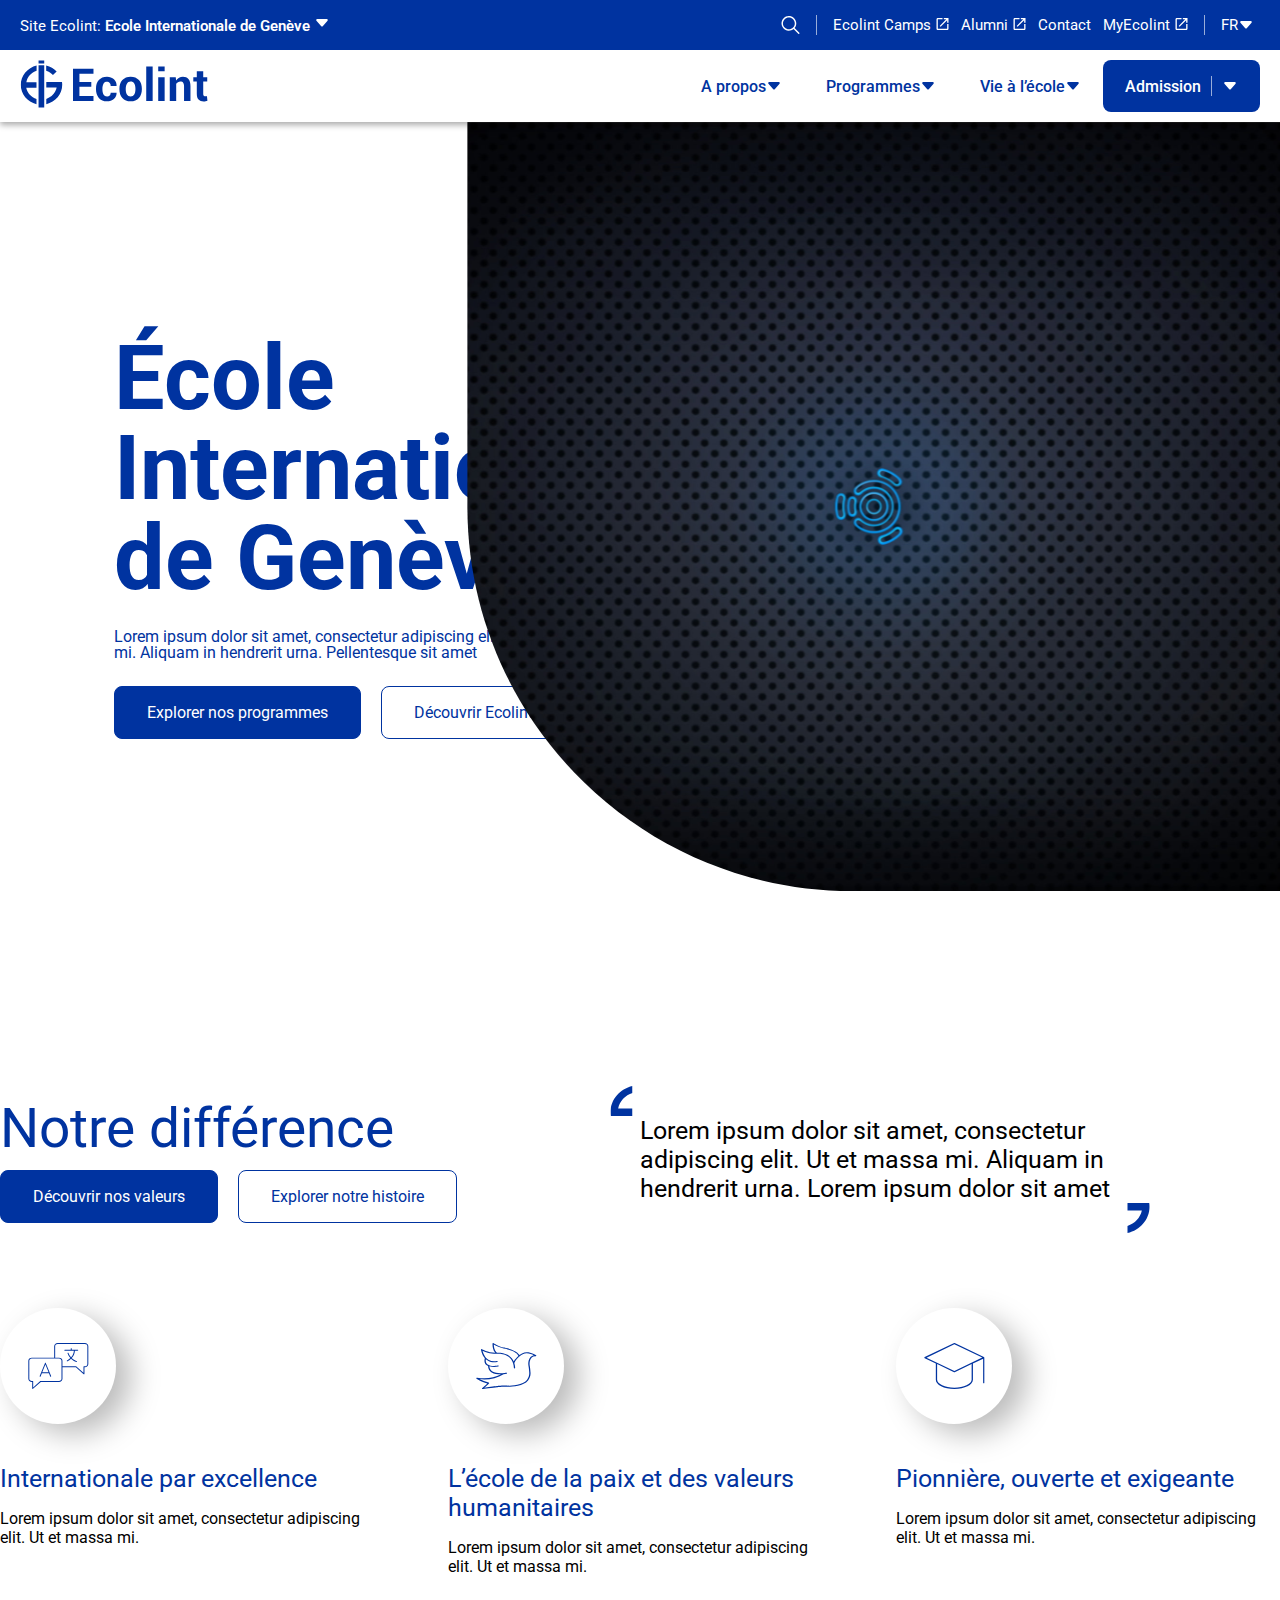
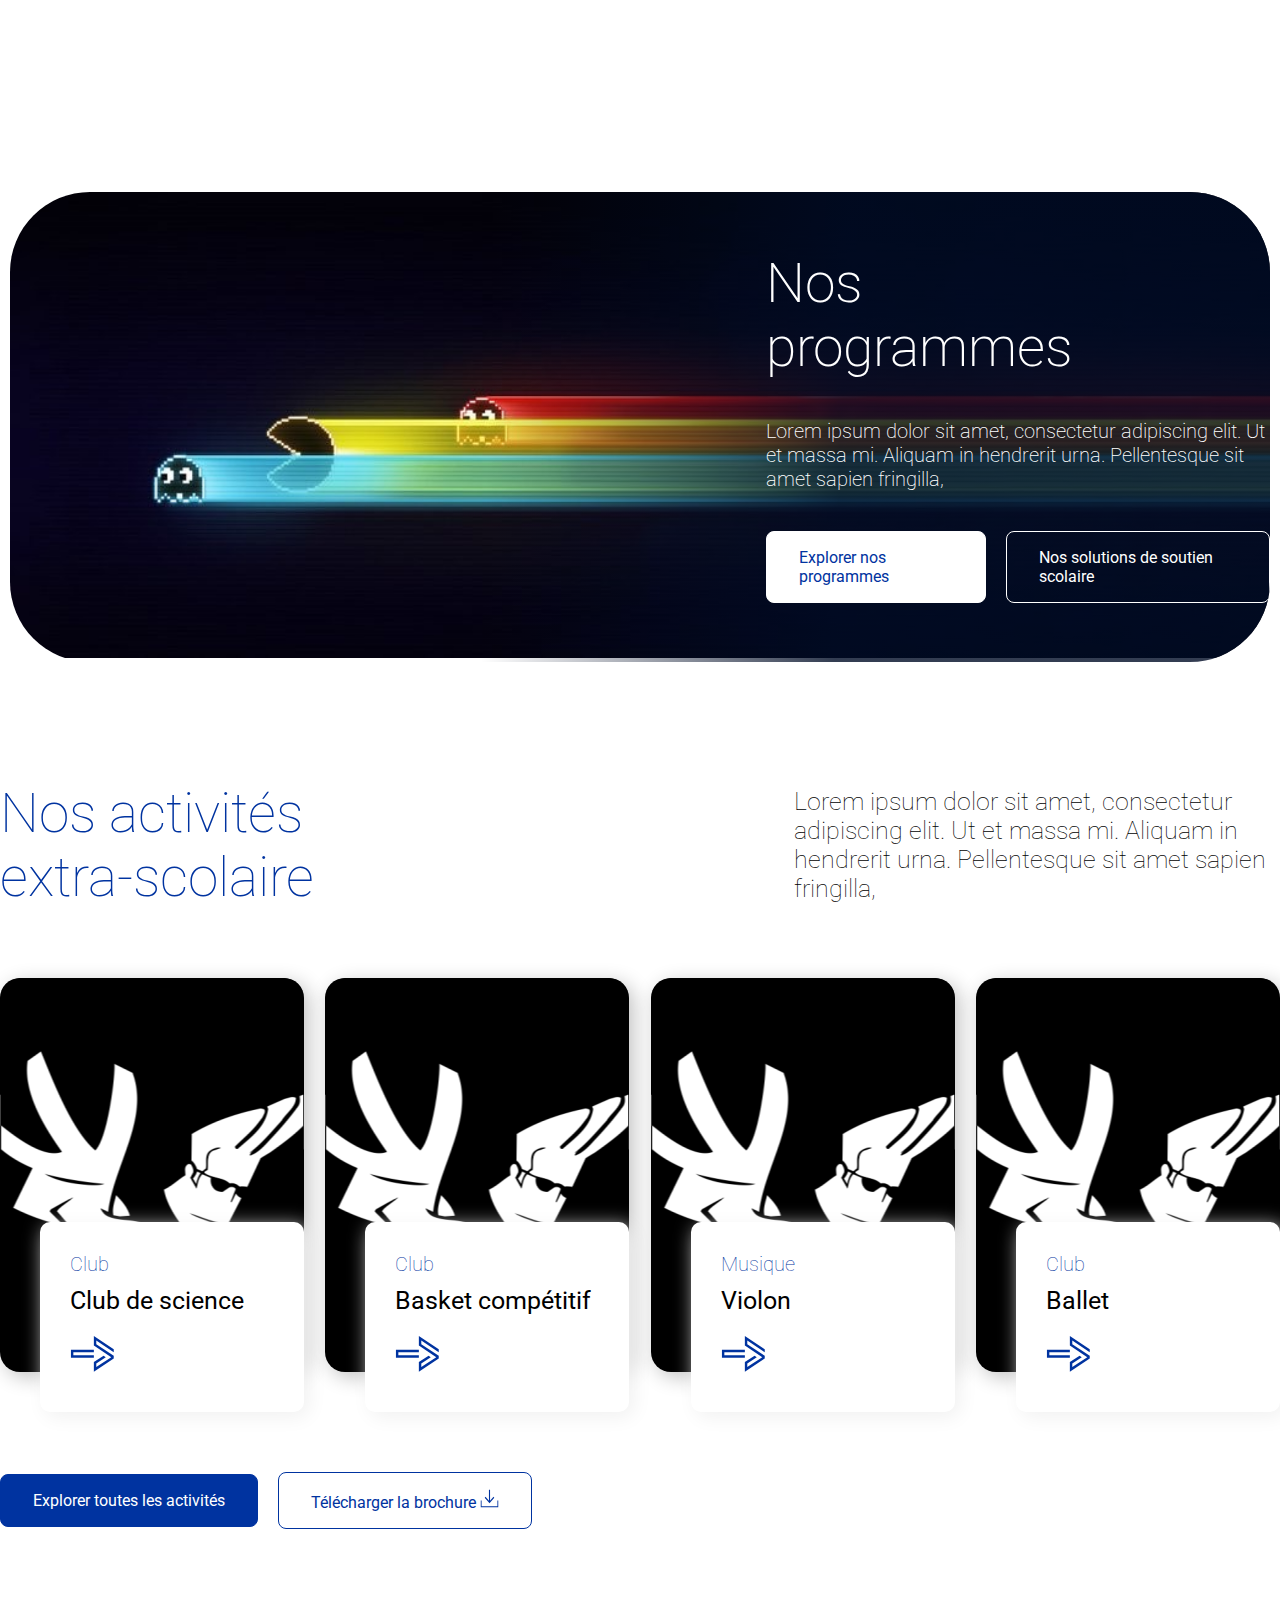
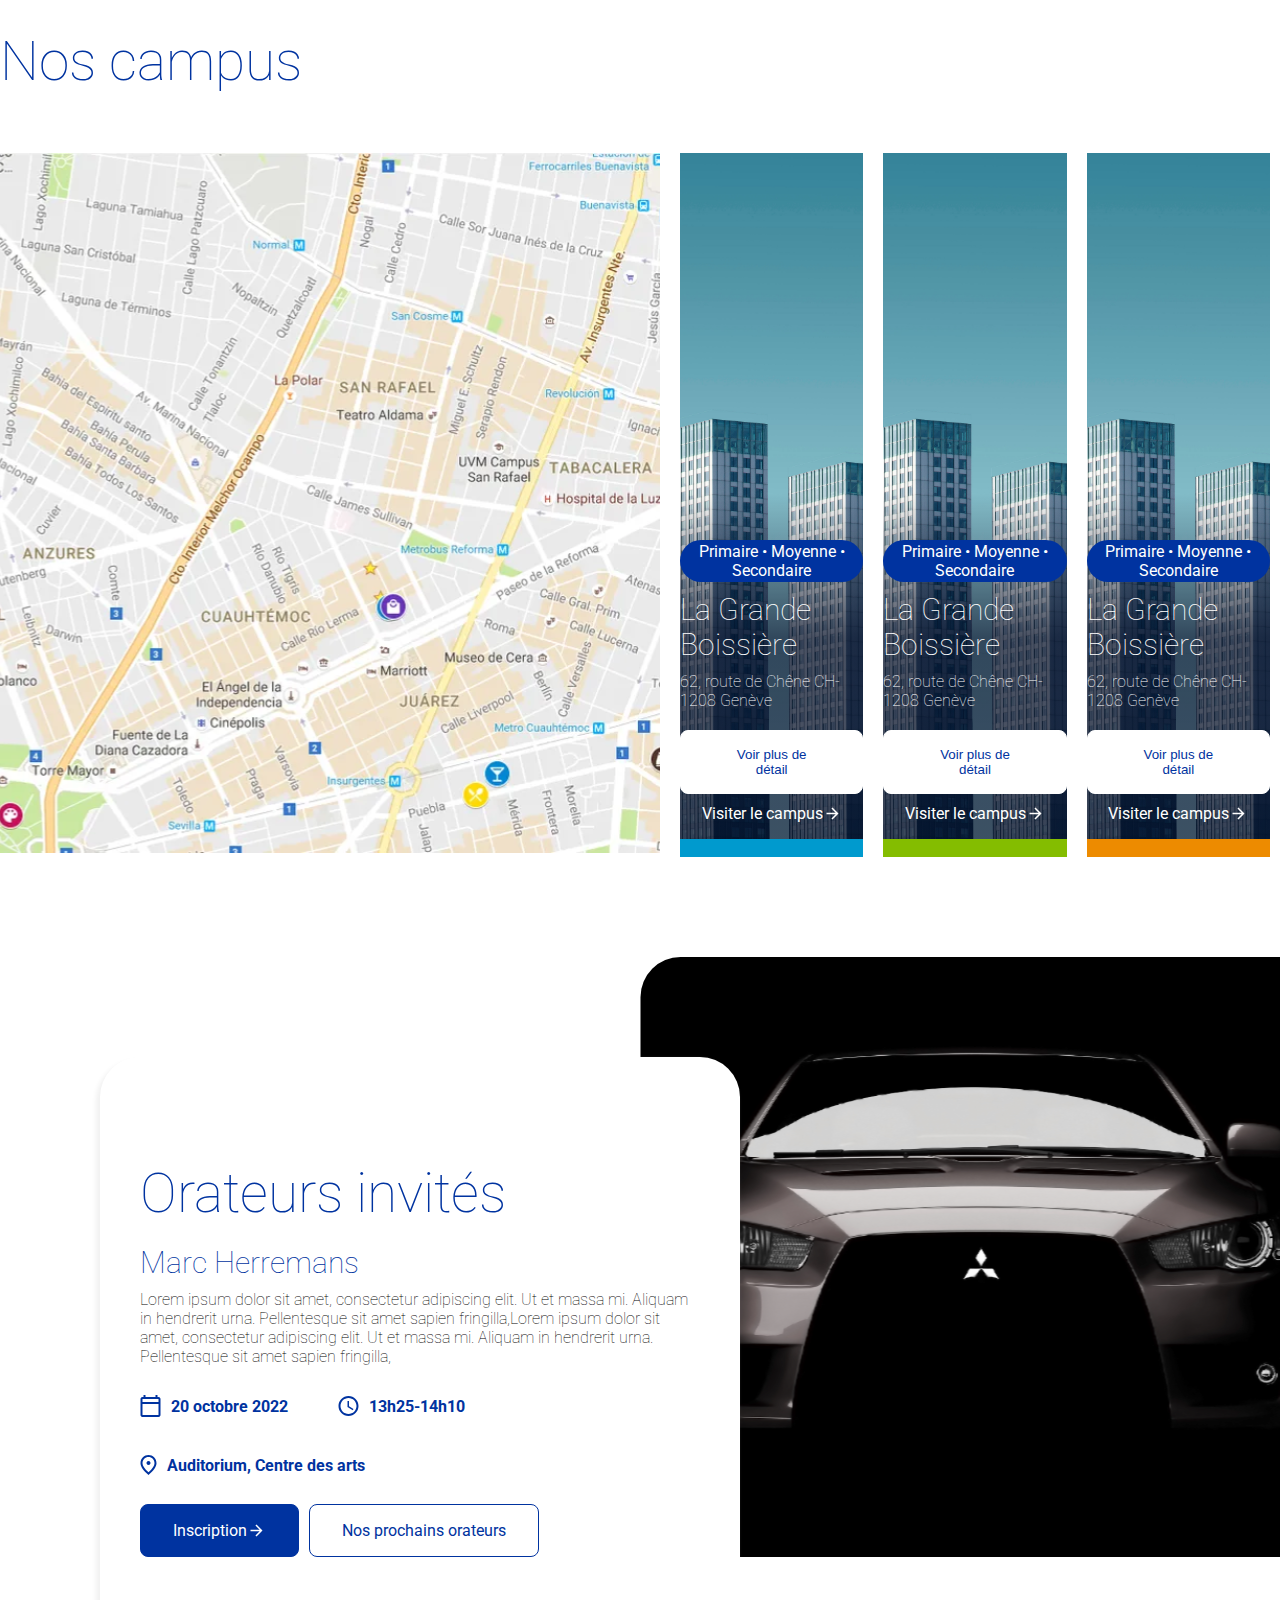
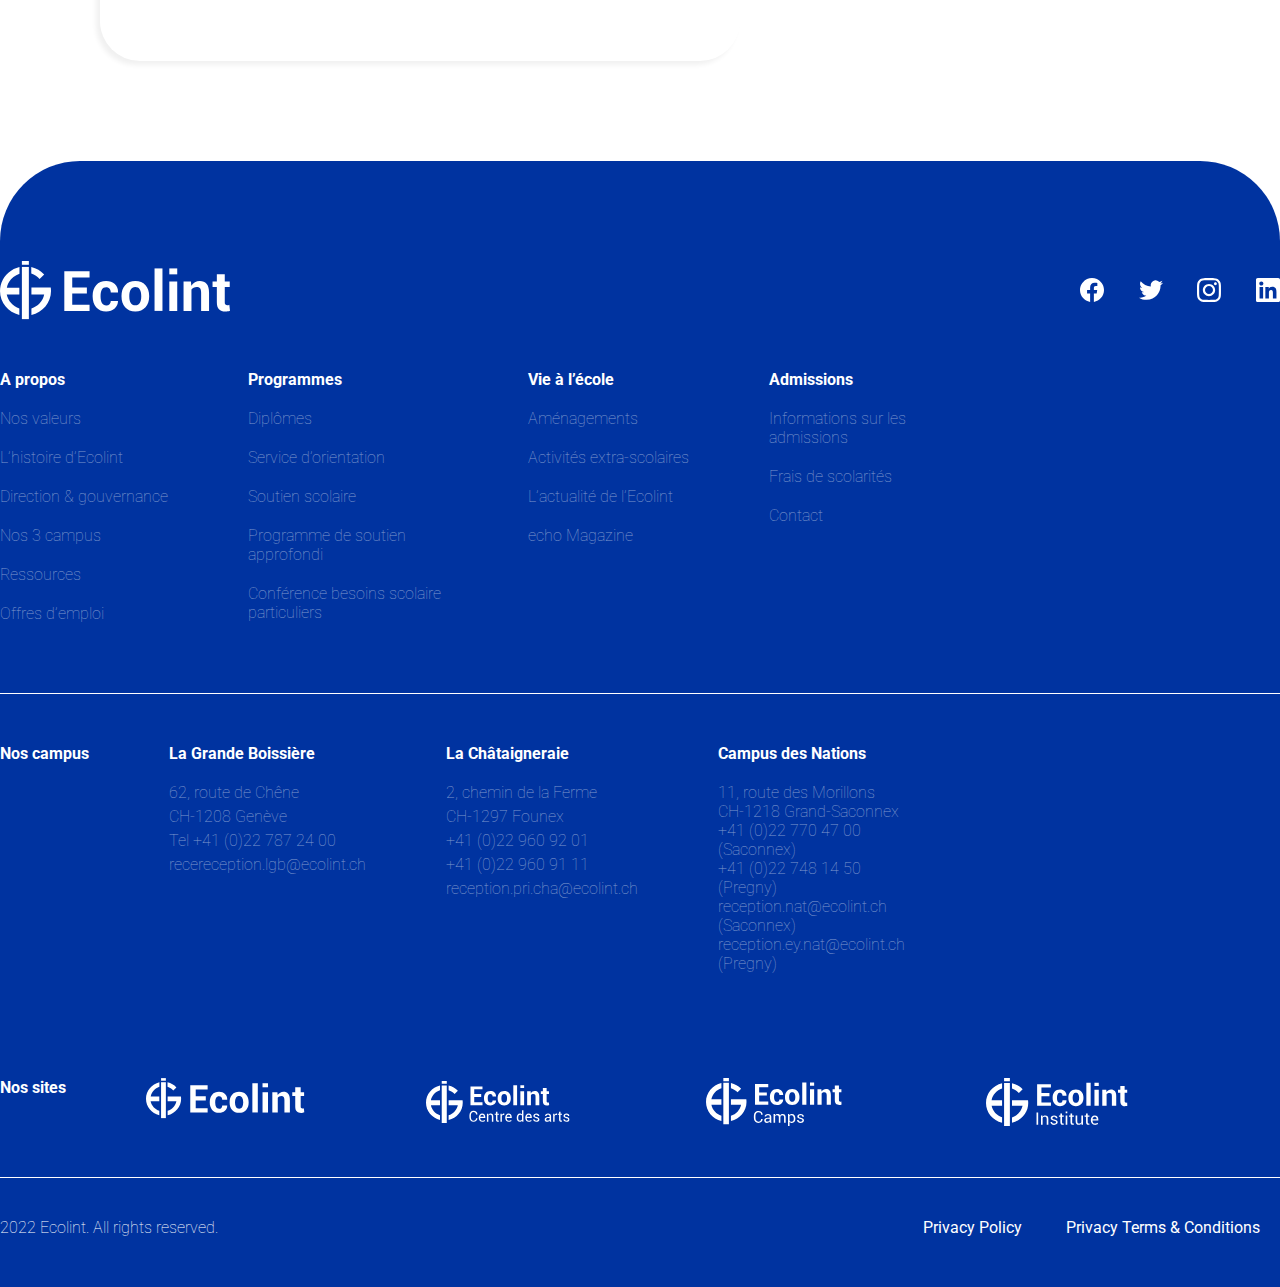
<file: ecolint/index.html>
<!DOCTYPE html>
<html lang="en">
  <head>
    <meta charset="UTF-8" />
    <meta http-equiv="X-UA-Compatible" content="IE=edge" />
    <meta name="viewport" content="width=device-width, initial-scale=1.0" />
    <!-- Links -->
    <link rel="stylesheet" href="Css\style.css" />
    <link rel="stylesheet" href="Css\header.css" />
    <link rel="stylesheet" href="Css\content.css" />
    <link rel="stylesheet" href="Css\footer.css" />

    <!-- FONT ROBOTO-->
    <link rel="preconnect" href="https://fonts.googleapis.com" />
    <link rel="preconnect" href="https://fonts.gstatic.com" crossorigin />
    <link
      href="https://fonts.googleapis.com/css2?family=Roboto:wght@100;400;500;700&display=swap"
      rel="stylesheet"
    />

    <title>Ecolint</title>
  </head>
  <body>
    <!-- Inceput Header -->
    <header>
      <div class="topBar">
        <div class="custom-container">
          <div class="c-left">
            <a href="#" id="btn_1">Site Ecolint: </a>
            <a href="#" id="btn_2"
              >Ecole Internationale de Genève
              <svg
                xmlns="http://www.w3.org/2000/svg"
                width="16"
                height="16"
                fill="currentColor"
                class="bi bi-caret-down-fill"
                viewBox="0 0 16 16"
              >
                <path
                  d="M7.247 11.14 2.451 5.658C1.885 5.013 2.345 4 3.204 4h9.592a1 1 0 0 1 .753 1.659l-4.796 5.48a1 1 0 0 1-1.506 0z"
                />
              </svg>
            </a>
          </div>
          <div class="c-right">
            <button type="submit">
              <svg
                width="19"
                height="18"
                viewBox="0 0 19 18"
                fill="none"
                xmlns="http://www.w3.org/2000/svg"
              >
                <path
                  d="M18.3223 16.7805L13.5934 12.0516C14.7876 10.5836 15.373 8.71327 15.229 6.82619C15.0848 4.93924 14.2222 3.17958 12.8188 1.90983C11.4156 0.640209 9.57863 -0.0426098 7.68673 0.00206135C5.79479 0.0469225 3.99211 0.815811 2.65046 2.15046C1.31586 3.49215 0.546946 5.29488 0.502064 7.18673C0.457367 9.07867 1.14017 10.9156 2.40983 12.3188C3.67963 13.7222 5.43928 14.5848 7.32619 14.729C9.21315 14.873 11.0835 14.2876 12.5516 13.0934L17.2805 17.8223C17.4708 17.9852 17.7306 18.0406 17.9708 17.9697C18.2109 17.8986 18.3988 17.7108 18.4698 17.4706C18.5408 17.2305 18.4853 16.9707 18.3224 16.7804L18.3223 16.7805ZM3.69225 11.5568C2.58324 10.4484 1.96 8.94478 1.95966 7.37694C1.95933 5.80893 2.58193 4.3051 3.69044 3.19626C4.79911 2.08742 6.30277 1.46447 7.87078 1.46447C9.43862 1.46447 10.9424 2.08742 12.051 3.19626C13.1596 4.3051 13.7822 5.80893 13.7819 7.37694C13.7816 8.94478 13.1581 10.4484 12.0491 11.5568C10.9456 12.6735 9.44077 13.3021 7.87078 13.3021C6.30062 13.3021 4.79581 12.6735 3.69225 11.5568V11.5568Z"
                  fill="white"
                />
              </svg>
            </button>

            <div class="separator"></div>

            <button type="submit" id="btn-1">
              Ecolint Camps
              <div class="icon-svg">
                <svg
                  width="13"
                  height="12"
                  viewBox="0 0 13 12"
                  fill="none"
                  xmlns="http://www.w3.org/2000/svg"
                >
                  <path
                    d="M11.1667 10.6667H1.83333V1.33333H6.5V0H1.83333C1.09333 0 0.5 0.6 0.5 1.33333V10.6667C0.5 11.4 1.09333 12 1.83333 12H11.1667C11.9 12 12.5 11.4 12.5 10.6667V6H11.1667V10.6667ZM7.83333 0V1.33333H10.2267L3.67333 7.88667L4.61333 8.82667L11.1667 2.27333V4.66667H12.5V0H7.83333Z"
                    fill="white"
                  />
                </svg>
              </div>
            </button>

            <button type="submit">
              Alumni
              <div class="icon-svg">
                <svg
                  width="13"
                  height="12"
                  viewBox="0 0 13 12"
                  fill="none"
                  xmlns="http://www.w3.org/2000/svg"
                >
                  <path
                    d="M11.1667 10.6667H1.83333V1.33333H6.5V0H1.83333C1.09333 0 0.5 0.6 0.5 1.33333V10.6667C0.5 11.4 1.09333 12 1.83333 12H11.1667C11.9 12 12.5 11.4 12.5 10.6667V6H11.1667V10.6667ZM7.83333 0V1.33333H10.2267L3.67333 7.88667L4.61333 8.82667L11.1667 2.27333V4.66667H12.5V0H7.83333Z"
                    fill="white"
                  />
                </svg>
              </div>
            </button>

            <button type="submit">Contact</button>

            <button type="submit">
              MyEcolint
              <div class="icon-svg">
                <svg
                  width="13"
                  height="12"
                  viewBox="0 0 13 12"
                  fill="none"
                  xmlns="http://www.w3.org/2000/svg"
                >
                  <path
                    d="M11.1667 10.6667H1.83333V1.33333H6.5V0H1.83333C1.09333 0 0.5 0.6 0.5 1.33333V10.6667C0.5 11.4 1.09333 12 1.83333 12H11.1667C11.9 12 12.5 11.4 12.5 10.6667V6H11.1667V10.6667ZM7.83333 0V1.33333H10.2267L3.67333 7.88667L4.61333 8.82667L11.1667 2.27333V4.66667H12.5V0H7.83333Z"
                    fill="white"
                  />
                </svg>
              </div>
            </button>

            <div class="separator" id="sep2"></div>

            <button type="submit">
              FR
              <svg
                xmlns="http://www.w3.org/2000/svg"
                width="16"
                height="16"
                fill="currentColor"
                class="bi bi-caret-down-fill"
                viewBox="0 0 16 16"
              >
                <path
                  d="M7.247 11.14 2.451 5.658C1.885 5.013 2.345 4 3.204 4h9.592a1 1 0 0 1 .753 1.659l-4.796 5.48a1 1 0 0 1-1.506 0z"
                />
              </svg>
            </button>
          </div>
        </div>
      </div>

      <div class="logoNav">
        <div class="logo">
          <svg
            width="188"
            height="48"
            viewBox="0 0 188 48"
            fill="none"
            xmlns="http://www.w3.org/2000/svg"
          >
            <g clip-path="url(#clip0_10_388)">
              <path
                fill-rule="evenodd"
                clip-rule="evenodd"
                d="M59.4255 26.8369H71.3041V21.9278H59.4255V13.8551H73.4836V8.83691H52.9958V41.0187H73.4836V36.0006H59.4255V26.8369Z"
                fill="#0033A0"
              />
              <path
                fill-rule="evenodd"
                clip-rule="evenodd"
                d="M83.5095 23.6732C84.1634 22.3641 85.3622 21.7096 86.9968 21.7096C88.1956 21.7096 89.0674 22.146 89.7213 22.9096C90.3751 23.6732 90.7021 24.7641 90.7021 25.9641H96.5868V25.855C96.6958 23.1278 95.824 20.946 93.9714 19.2005C92.2277 17.5641 89.8302 16.6914 86.9968 16.6914C83.5096 16.6914 80.7851 17.7823 78.8235 20.0732C76.8619 22.3641 75.9901 25.2005 75.9901 28.6914V29.346C75.9901 32.8369 76.9709 35.7823 78.8235 37.9641C80.7851 40.255 83.5096 41.346 86.9968 41.346C89.7213 41.346 92.0098 40.5823 93.8624 38.946C95.715 37.3096 96.5868 35.346 96.5868 32.946V32.8369H90.7021C90.7021 33.9278 90.3751 34.8005 89.7213 35.5641C89.0674 36.2187 88.1956 36.546 87.1058 36.546C85.4711 36.546 84.2724 35.8914 83.5095 34.5823C82.8557 33.2732 82.4198 31.5278 82.4198 29.455V28.8005C82.4198 26.6187 82.8557 24.9823 83.5095 23.6732Z"
                fill="#0033A0"
              />
              <path
                fill-rule="evenodd"
                clip-rule="evenodd"
                d="M110.645 16.6914C107.158 16.6914 104.433 17.7823 102.363 20.0732C100.292 22.3641 99.4202 25.3096 99.4202 28.8005V29.2369C99.4202 32.8369 100.401 35.7823 102.363 37.9641C104.324 40.255 107.158 41.346 110.645 41.346C114.132 41.346 116.857 40.255 118.927 37.9641C120.889 35.6732 121.87 32.8369 121.87 29.2369V28.8005C121.87 25.2005 120.889 22.3641 118.927 20.0732C116.857 17.7823 114.132 16.6914 110.645 16.6914ZM115.44 29.2369C115.44 31.4187 115.004 33.1641 114.241 34.4732C113.478 35.7823 112.279 36.4369 110.645 36.4369C108.901 36.4369 107.702 35.7823 106.94 34.4732C106.177 33.1641 105.741 31.4187 105.741 29.2369V28.8005C105.741 26.7278 106.177 24.9823 106.94 23.6732C107.702 22.3641 108.901 21.6005 110.536 21.6005C112.171 21.6005 113.478 22.255 114.241 23.5641C115.004 24.8732 115.44 26.6187 115.44 28.8005V29.2369Z"
                fill="#0033A0"
              />
              <path
                d="M132.658 6.5459H126.229V40.9095H132.658V6.5459Z"
                fill="#0033A0"
              />
              <path
                d="M144.646 6.5459H138.216V11.3459H144.646V6.5459Z"
                fill="#0033A0"
              />
              <path
                d="M144.646 17.1279H138.216V41.0188H144.646V17.1279Z"
                fill="#0033A0"
              />
              <path
                fill-rule="evenodd"
                clip-rule="evenodd"
                d="M162.954 16.6914C161.537 16.6914 160.23 17.0187 159.031 17.6732C157.832 18.3278 156.851 19.3096 156.088 20.5096L155.761 17.1278H149.768V41.0187H156.197V23.6732C156.633 23.0187 157.287 22.5823 157.941 22.146C158.704 21.8187 159.467 21.6005 160.447 21.6005C161.646 21.6005 162.518 21.9278 163.172 22.6914C163.717 23.455 164.044 24.655 164.044 26.2914V40.9096H170.473V26.2914C170.473 22.9096 169.82 20.5096 168.403 18.9823C167.204 17.455 165.351 16.6914 162.954 16.6914Z"
                fill="#0033A0"
              />
              <path
                fill-rule="evenodd"
                clip-rule="evenodd"
                d="M186.166 36.3272C185.948 36.3272 185.621 36.3272 185.294 36.3272C184.641 36.3272 184.205 36.1091 183.769 35.7818C183.333 35.3454 183.224 34.6909 183.224 33.8181V21.6H187.256V17.1272H183.224V11.2363H176.794V17.1272H173.307V21.6H176.794V33.8181C176.794 36.4363 177.339 38.4 178.538 39.6C179.737 40.8 181.48 41.4545 183.66 41.4545C184.423 41.4545 185.076 41.3454 185.621 41.2363C186.275 41.1272 186.82 40.9091 187.474 40.6909L186.929 36C186.711 36.2181 186.384 36.2181 186.166 36.3272Z"
                fill="#0033A0"
              />
              <path
                fill-rule="evenodd"
                clip-rule="evenodd"
                d="M0.795654 24.8733C0.795654 34.2551 7.44327 42.1096 16.4884 44.1824V38.946C11.2575 37.3096 7.3343 32.946 6.24452 27.7096H16.4884V22.146H6.3535C7.44327 16.8005 11.3665 12.546 16.5974 10.8005V5.45508C7.55225 7.6369 0.795654 15.4914 0.795654 24.8733Z"
                fill="#0033A0"
              />
              <path
                fill-rule="evenodd"
                clip-rule="evenodd"
                d="M32.944 15.0551L36.6492 11.4551C33.9248 8.50962 30.3285 6.4369 26.1874 5.45508V10.6914C28.9118 11.5642 31.2003 13.0914 32.944 15.0551Z"
                fill="#0033A0"
              />
              <path
                fill-rule="evenodd"
                clip-rule="evenodd"
                d="M26.2964 22.0371V27.6007H36.6492C35.5595 32.9462 31.5273 37.2007 26.2964 38.9462V44.1826C35.4505 42.1098 42.2071 34.1462 42.2071 24.7644C42.2071 23.7826 42.0981 22.9098 41.9891 22.0371H26.2964Z"
                fill="#0033A0"
              />
              <path
                d="M24.2258 0.545898H18.559V3.60044H24.2258V0.545898Z"
                fill="#0033A0"
              />
              <path
                d="M24.2258 5.3457H18.559V47.5639H24.2258V5.3457Z"
                fill="#0033A0"
              />
            </g>
            <defs>
              <clipPath id="clip0_10_388">
                <rect
                  width="187.441"
                  height="48"
                  fill="white"
                  transform="translate(0.46875)"
                />
              </clipPath>
            </defs>
          </svg>
        </div>
        <div class="content">
          <button class="submit">
            A propos
            <svg
              xmlns="http://www.w3.org/2000/svg"
              width="16"
              height="16"
              fill="currentColor"
              class="bi bi-caret-down-fill"
              viewBox="0 0 16 16"
            >
              <path
                d="M7.247 11.14 2.451 5.658C1.885 5.013 2.345 4 3.204 4h9.592a1 1 0 0 1 .753 1.659l-4.796 5.48a1 1 0 0 1-1.506 0z"
              />
            </svg>
          </button>

          <button class="submit">
            Programmes
            <svg
              xmlns="http://www.w3.org/2000/svg"
              width="16"
              height="16"
              fill="currentColor"
              class="bi bi-caret-down-fill"
              viewBox="0 0 16 16"
            >
              <path
                d="M7.247 11.14 2.451 5.658C1.885 5.013 2.345 4 3.204 4h9.592a1 1 0 0 1 .753 1.659l-4.796 5.48a1 1 0 0 1-1.506 0z"
              />
            </svg>
          </button>

          <button class="submit">
            Vie à l’école
            <svg
              xmlns="http://www.w3.org/2000/svg"
              width="16"
              height="16"
              fill="currentColor"
              class="bi bi-caret-down-fill"
              viewBox="0 0 16 16"
            >
              <path
                d="M7.247 11.14 2.451 5.658C1.885 5.013 2.345 4 3.204 4h9.592a1 1 0 0 1 .753 1.659l-4.796 5.48a1 1 0 0 1-1.506 0z"
              />
            </svg>
          </button>

          <button class="submit" id="buton-blue">
            Admission
            <div class="separator"></div>
            <svg
              xmlns="http://www.w3.org/2000/svg"
              width="16"
              height="16"
              fill="currentColor"
              class="bi bi-caret-down-fill"
              viewBox="0 0 16 16"
            >
              <path
                d="M7.247 11.14 2.451 5.658C1.885 5.013 2.345 4 3.204 4h9.592a1 1 0 0 1 .753 1.659l-4.796 5.48a1 1 0 0 1-1.506 0z"
              />
            </svg>
          </button>
        </div>
      </div>
    </header>
    <!-- Sfarsit Header -->

    <!-- Inceput Content -->
    <section class="hero-section">
      <div class="content-left">
        <div class="hero-text">
          <h1 class="text-blue">École Internationale de Genève</h1>
          <p class="text-blue">
            Lorem ipsum dolor sit amet, consectetur adipiscing elit. Ut et massa
            mi. Aliquam in hendrerit urna. Pellentesque sit amet
          </p>
          <div class="btn-holder">
            <a class="btn-solid" href="#">Explorer nos programmes</a>
            <a class="btn-outline" href="#">Découvrir Ecolint</a>
          </div>
        </div>
      </div>
      <div class="content-right">
        <img src="Images/ubuntu-studio.svg" />
      </div>
    </section>

    <section class="container">
      <div class="section-1">
        <div class="row">
          <div class="left">
            <h2 class="text-blue">Notre différence</h2>
            <div class="btn-holder">
              <a class="btn-solid" href="#">Découvrir nos valeurs</a>
              <a class="btn-outline" href="#">Explorer notre histoire</a>
            </div>
          </div>
          <div class="right">
            <p>
              <svg
                width="23"
                height="30"
                viewBox="0 0 23 30"
                fill="none"
                xmlns="http://www.w3.org/2000/svg"
              >
                <g clip-path="url(#clip0_1_5918)">
                  <path
                    fill-rule="evenodd"
                    clip-rule="evenodd"
                    d="M22.5 30V22.4344H8.16714C9.64841 15.2197 15.2084 9.37436 22.5 7.11252V0C9.88138 2.84092 0.5 13.5336 0.5 26.2836C0.5 27.544 0.593884 28.7839 0.771219 30H22.5Z"
                    fill="#0033A0"
                  />
                </g>
                <defs>
                  <clipPath id="clip0_1_5918">
                    <rect
                      width="22"
                      height="30"
                      fill="white"
                      transform="translate(22.5 30) rotate(-180)"
                    />
                  </clipPath>
                </defs>
              </svg>

              Lorem ipsum dolor sit amet, consectetur adipiscing elit. Ut et
              massa mi. Aliquam in hendrerit urna. Lorem ipsum dolor sit amet
              <svg
                width="23"
                height="30"
                viewBox="0 0 23 30"
                fill="none"
                xmlns="http://www.w3.org/2000/svg"
              >
                <path
                  fill-rule="evenodd"
                  clip-rule="evenodd"
                  d="M0.5 0L0.499999 7.56557L14.8329 7.56557C13.3516 14.7803 7.79161 20.6256 0.499998 22.8875L0.499997 30C13.1186 27.1591 22.5 16.4664 22.5 3.71636C22.5 2.456 22.4061 1.21608 22.2288 1.89959e-06L0.5 0Z"
                  fill="#0033A0"
                />
              </svg>
            </p>
          </div>
        </div>
        <div class="row">
          <div class="item">
            <div class="icon">
              <svg
                width="61"
                height="46"
                viewBox="0 0 61 46"
                fill="none"
                xmlns="http://www.w3.org/2000/svg"
              >
                <path
                  d="M56.8847 1.06321e-05H29.6289C28.716 0.000848166 27.8409 0.341285 27.1959 0.946779C26.5504 1.55227 26.1874 2.37304 26.1861 3.22891V14.6315H3.77026C2.85776 14.6328 1.98273 14.9732 1.33725 15.5783C0.692164 16.1838 0.328772 17.0045 0.327881 17.8604V35.6488C0.32922 36.5047 0.692164 37.3254 1.33725 37.9309C1.98277 38.536 2.85781 38.8764 3.77026 38.8777H4.19302V45.5382C4.19347 45.7232 4.31087 45.8899 4.49168 45.9628C4.67292 46.0356 4.88275 45.9996 5.02516 45.8719L12.8104 38.8777H31.0262C31.9392 38.8764 32.8142 38.536 33.4592 37.9309C34.1048 37.3254 34.4677 36.5047 34.4691 35.6488V24.2451H47.845L55.6302 31.2402C55.7726 31.3679 55.9824 31.4039 56.1636 31.331C56.3449 31.2586 56.4623 31.0915 56.4623 30.9069V24.2451H56.8855C57.798 24.2438 58.673 23.9034 59.3185 23.2983C59.9636 22.6928 60.327 21.872 60.3279 21.0162V3.2289C60.327 2.37299 59.9636 1.55222 59.3185 0.946769C58.673 0.341692 57.798 0.000836141 56.8855 0L56.8847 1.06321e-05ZM33.4849 23.7839V35.6496C33.484 36.261 33.2246 36.8472 32.7639 37.2793C32.3027 37.7119 31.6778 37.9552 31.0255 37.9556H12.6119C12.4852 37.9556 12.3637 38.0017 12.2722 38.0837L5.17626 44.4587V38.4171C5.17626 38.2944 5.12447 38.1772 5.03206 38.0905C4.9401 38.0038 4.81466 37.9553 4.6843 37.9553H3.76957C3.11779 37.9548 2.49278 37.7115 2.03164 37.2794C1.57094 36.8468 1.31155 36.2606 1.31066 35.6493V17.8609C1.31156 17.2495 1.57092 16.6633 2.03164 16.2307C2.4928 15.7982 3.11779 15.5553 3.76957 15.5545H31.0254C31.6776 15.5553 32.3026 15.7982 32.7633 16.2307C33.2245 16.6633 33.4838 17.2495 33.4843 17.8609L33.4849 23.7839ZM59.3441 21.0161C59.3432 21.6274 59.0839 22.2137 58.6231 22.6462C58.162 23.0784 57.537 23.3217 56.8852 23.3225H55.9701C55.8397 23.3221 55.7147 23.3711 55.6223 23.4573C55.5299 23.544 55.4781 23.6613 55.4785 23.784V29.8268L48.3821 23.4503C48.2906 23.3682 48.1687 23.3221 48.0419 23.3221H34.4683V17.8601V17.8605C34.467 17.0042 34.104 16.1834 33.4585 15.5784C32.8134 14.9729 31.9384 14.6324 31.0255 14.6316H27.1698V3.229C27.1707 2.61765 27.43 2.03096 27.8907 1.59885C28.3519 1.16629 28.9769 0.923003 29.6291 0.922167H56.8849C57.5367 0.923004 58.1617 1.16629 58.6229 1.59885C59.0836 2.03099 59.343 2.61765 59.3438 3.229L59.3441 21.0161ZM50.2201 7.28087C50.2205 7.40313 50.1687 7.52081 50.0763 7.60707C49.9839 7.69375 49.8589 7.74232 49.7286 7.7419H46.8696C46.7884 10.4625 45.6673 13.0649 43.7111 15.0744C45.0745 16.4957 46.8137 17.5542 48.7535 18.1434C48.9838 18.2121 49.1267 18.4281 49.0901 18.6526C49.0535 18.877 48.8481 19.0428 48.6057 19.0437C48.5557 19.0437 48.5062 19.0366 48.4584 19.0219C46.3776 18.398 44.5062 17.2762 43.0285 15.7671C41.9714 16.7511 40.7866 17.6057 39.5009 18.3109C39.4254 18.3531 39.3392 18.3758 39.2509 18.3758C39.0294 18.3762 38.8348 18.2372 38.7763 18.0366C38.7174 17.8364 38.8089 17.6237 39 17.5178C40.233 16.8423 41.3669 16.0191 42.3737 15.0689C41.1657 13.6901 40.2277 12.1206 39.6036 10.4344C39.5652 10.3175 39.5782 10.1911 39.6389 10.0826C39.7 9.9746 39.8041 9.89336 39.9286 9.85734C40.1884 9.78239 40.4639 9.9189 40.5438 10.1622C41.1268 11.6823 41.975 13.1009 43.0536 14.36C44.7831 12.5264 45.7826 10.1877 45.8831 7.74146H36.7813C36.5094 7.74146 36.2893 7.5346 36.2893 7.28C36.2893 7.02541 36.5094 6.81855 36.7813 6.81855H42.7634L42.763 5.66661C42.7612 5.54308 42.8121 5.42416 42.9045 5.33622C42.9969 5.24829 43.1233 5.19845 43.255 5.19845C43.3866 5.19845 43.5125 5.24828 43.6049 5.33622C43.6974 5.42416 43.7487 5.54308 43.7465 5.66661V6.81984H49.7281L49.7286 6.81942C49.8589 6.81942 49.9839 6.86799 50.0764 6.95467C50.1683 7.04135 50.2206 7.15859 50.2201 7.28087L50.2201 7.28087ZM16.9403 20.1306L11.6837 33.0469C11.5881 33.2847 11.7158 33.5498 11.9685 33.6406C12.2212 33.7311 12.5047 33.6134 12.6029 33.3768L13.8774 30.2451H20.922L22.1965 33.3768C22.2938 33.6147 22.5782 33.734 22.8322 33.6427C23.0858 33.5519 23.213 33.2851 23.1157 33.0469L17.8591 20.1306C17.7729 19.9665 17.5948 19.8631 17.3997 19.8631C17.2046 19.8631 17.0265 19.9665 16.9403 20.1306V20.1306ZM14.2528 29.3228L17.4001 21.5895L20.5474 29.3228H14.2528Z"
                  fill="#0033A0"
                />
              </svg>
            </div>
            <div class="text">
              <div class="title text-blue">Internationale par excellence</div>
              <p>
                Lorem ipsum dolor sit amet, consectetur adipiscing elit. Ut et
                massa mi.
              </p>
            </div>
          </div>
          <div class="item">
            <div class="icon">
              <svg
                width="61"
                height="46"
                viewBox="0 0 61 46"
                fill="none"
                xmlns="http://www.w3.org/2000/svg"
              >
                <path
                  d="M60.32 12.7183C60.3232 12.7094 60.326 12.7004 60.3279 12.6915V12.6444V12.5899C60.3279 12.572 60.3177 12.5451 60.3121 12.5231C60.307 12.5011 60.3121 12.5011 60.3028 12.4906C60.2954 12.4708 60.2861 12.4518 60.2745 12.4331C60.2745 12.4204 60.2629 12.4081 60.255 12.3954C60.2472 12.3827 60.2291 12.3629 60.2161 12.3461C60.2031 12.3293 60.198 12.3222 60.1864 12.3107C60.1595 12.2841 60.1293 12.2595 60.0969 12.2375C59.7758 12.0284 52.1956 7.04201 45.9727 10.3778C45.082 10.8998 44.2391 11.4721 43.45 12.0904C40.2806 6.58945 28.4138 4.61894 27.921 4.54057C22.4459 3.39068 17.6774 0.158167 17.6307 0.125002C17.4446 -0.00305242 17.1844 -0.0355389 16.9585 0.0406255C16.7325 0.11679 16.5794 0.288906 16.5618 0.485651C16.5386 0.741769 16.0826 6.29788 19.2636 9.73942C11.6012 9.49674 6.10144 6.23815 6.04087 6.20154C5.83304 6.07349 5.55006 6.05855 5.3232 6.16346C5.09589 6.268 4.96924 6.47259 5.00172 6.68129C5.03791 6.92995 5.75371 11.5393 8.82057 15.1373C8.01801 18.1039 8.54408 20.3746 10.3871 21.8863C10.8756 22.2839 11.4351 22.6203 12.047 22.8846C12.1236 25.7918 13.3367 27.9964 15.6632 29.4349C18.095 30.9391 21.3293 31.3562 24.1684 31.3562C24.4463 31.3562 24.7218 31.3562 24.9918 31.3446C18.0171 35.0154 9.99244 36.1578 1.10444 34.7339C0.818209 34.6857 0.527806 34.7992 0.397918 35.0102C0.266166 35.2193 0.324158 35.4739 0.539409 35.6322C0.716159 35.7617 4.75586 38.6963 11.3364 40.395C10.5765 41.1017 9.01638 42.5245 6.05759 45.1282C5.88641 45.2817 5.84327 45.502 5.94765 45.6901C6.05203 45.8787 6.28397 46 6.54052 46C6.5767 45.9996 6.61243 45.997 6.64815 45.9925C6.75484 45.978 17.3436 44.5436 21.2046 44.1411C21.2324 44.1381 21.2598 44.134 21.2867 44.1277C21.3126 44.1277 23.9393 43.5871 30.639 43.6584C31.2885 43.6908 46.5849 44.3483 52.0491 37.478C53.8429 35.2211 54.7068 32.5311 54.5445 29.6974C54.4508 28.055 54.2355 25.4991 53.7456 22.6389C53.4696 21.1175 53.5137 19.5692 53.8755 18.0594C54.7486 14.5649 56.6863 12.9162 59.6205 13.1554C59.8348 13.1719 60.0459 13.1017 60.1832 12.9684C60.2296 12.9221 60.2663 12.8698 60.2909 12.8135C60.2909 12.8052 60.3001 12.7978 60.3039 12.7884C60.3117 12.7657 60.3168 12.7422 60.32 12.7183ZM27.6313 5.55982C27.7612 5.57961 39.9313 7.59829 42.4549 12.889C40.8665 14.2334 39.053 16.0868 37.7203 18.3761C36.6812 16.0461 35.1225 14.1506 33.0325 12.7102C27.8952 9.16938 21.5342 9.70997 21.3069 9.7309L20.9705 9.74247C18.2427 7.50014 17.8531 3.47023 17.8322 1.5822C19.5853 2.63689 23.3421 4.66379 27.6313 5.55982ZM52.5982 17.8577C52.2095 19.4829 52.1626 21.1492 52.4595 22.7866C52.9429 25.6091 53.1558 28.1296 53.2481 29.7499C53.3975 32.3633 52.6052 34.8461 50.9569 36.9189C45.904 43.2707 30.8687 42.6267 30.6941 42.6185C24.146 42.5546 21.3951 43.0366 21.0068 43.1128C18.0945 43.4182 11.5246 44.2858 8.29357 44.7174C12.0267 41.411 12.9475 40.4952 12.9892 40.4535C13.1251 40.3168 13.166 40.135 13.1001 39.9681C13.0338 39.8016 12.8686 39.6728 12.6599 39.6246C9.37448 38.8548 6.26356 37.6672 3.44384 36.1069C12.4375 37.075 20.5417 35.4192 27.5687 31.1739C28.5926 31.0712 29.6076 30.9181 30.6083 30.7158C30.9548 30.6411 31.1603 30.3544 31.0676 30.0755C30.9748 29.7966 30.6185 29.6312 30.272 29.7059C30.1824 29.7246 21.2871 31.5928 16.4602 28.6052C14.5934 27.4501 13.5622 25.6845 13.3789 23.3552C14.9377 23.7954 16.6407 23.9301 18.1317 23.9301C19.5021 23.9316 20.8693 23.8267 22.2146 23.6165C22.5653 23.5564 22.7889 23.2786 22.7137 22.9964C22.639 22.7138 22.2939 22.5338 21.9432 22.5943C21.8703 22.6077 14.5652 23.8185 11.3207 21.1558C9.98559 20.057 9.51008 18.4105 9.8983 16.2552C10.5454 16.8597 11.2808 17.3984 12.0893 17.8599C14.6585 19.3118 17.7295 19.7184 21.2171 19.0643C21.5664 18.999 21.7835 18.7175 21.7019 18.4364C21.6207 18.1552 21.2714 17.9805 20.922 18.0459C17.8124 18.629 15.0926 18.2788 12.839 17.0057C8.75247 14.6984 7.10931 9.92105 6.54935 7.71867C8.85353 8.83309 14.0675 10.9007 20.7079 10.7943H20.7404C20.9626 10.7943 21.1871 10.785 21.4131 10.7757C21.4743 10.7693 27.5037 10.2709 32.1942 13.5168C34.466 15.0849 36.0688 17.2656 36.9901 20.019L37.0017 20.0504C37.5245 21.6893 37.8223 23.3691 37.8887 25.0603C37.9026 25.3407 38.1898 25.5625 38.5382 25.5621H38.5641C38.9227 25.5502 39.2011 25.3071 39.1867 25.0185C39.118 23.303 38.823 21.5983 38.3057 19.9328C40.8489 14.5722 46.6501 11.2719 46.6983 11.2446C50.6108 9.15389 55.4011 11.0053 57.781 12.2086C55.2155 12.6802 53.4035 14.6309 52.5982 17.8577Z"
                  fill="#0033A0"
                />
              </svg>
            </div>
            <div class="text">
              <div class="title text-blue">
                L’école de la paix et des valeurs humanitaires
              </div>
              <p>
                Lorem ipsum dolor sit amet, consectetur adipiscing elit. Ut et
                massa mi.
              </p>
            </div>
          </div>
          <div class="item">
            <div class="icon">
              <svg
                width="61"
                height="46"
                viewBox="0 0 61 46"
                fill="none"
                xmlns="http://www.w3.org/2000/svg"
              >
                <path
                  d="M11.8315 36.8359C11.8315 42.0289 19.9641 46 30.377 46C40.7904 46 48.9224 41.9273 48.9224 36.8359V20.5431L59.1373 15.6555V39.6869C59.1373 40.0939 59.4348 40.2977 59.7323 40.2977C60.1286 40.2977 60.3272 39.9923 60.3272 39.6869L60.3279 14.6372C60.3279 14.3318 60.1293 14.128 59.8319 14.0264L30.6748 0.0761785C30.4763 -0.0253928 30.2784 -0.0253928 30.1788 0.0761785L0.724276 14.0264C0.525734 14.128 0.327881 14.3318 0.327881 14.6372C0.327881 14.8411 0.426807 15.1465 0.724276 15.2481L11.8315 20.5433L11.8315 36.8359ZM30.377 1.298L58.2448 14.5358L30.377 27.875L2.5092 14.6372L30.377 1.298ZM13.1206 36.8359V21.0524L30.0796 29.1988C30.1786 29.1988 30.2782 29.3004 30.3771 29.3004C30.476 29.3004 30.5756 29.3004 30.6746 29.1988L47.6336 21.0524V36.8359C47.6336 41.1126 39.6995 44.6768 30.3772 44.6768C21.0549 44.6768 13.1208 41.1125 13.1208 36.8359H13.1206Z"
                  fill="#0033A0"
                />
              </svg>
            </div>
            <div class="text">
              <div class="title text-blue">Pionnière, ouverte et exigeante</div>
              <p>
                Lorem ipsum dolor sit amet, consectetur adipiscing elit. Ut et
                massa mi.
              </p>
            </div>
          </div>
        </div>
      </div>
    </section>

    <section class="full-width-section">
      <img src="Images/Cover_img.jpeg" />
      <div class="text">
        <div class="title">Nos programmes</div>
        <p>
          Lorem ipsum dolor sit amet, consectetur adipiscing elit. Ut et massa
          mi. Aliquam in hendrerit urna. Pellentesque sit amet sapien fringilla,
        </p>
        <div class="btn-holder">
          <a class="btn-solid-white" href="#">Explorer nos programmes</a>
          <a class="btn-outline-white" href="#"
            >Nos solutions de soutien scolaire</a
          >
        </div>
      </div>
    </section>

    <section class="section-cards container">
      <div class="row">
        <div class="title text-blue">Nos activités extra-scolaire</div>
        <p>
          Lorem ipsum dolor sit amet, consectetur adipiscing elit. Ut et massa
          mi. Aliquam in hendrerit urna. Pellentesque sit amet sapien fringilla,
        </p>
      </div>
      <div class="row">
        <div class="item">
          <img src="Images/Johnny.svg" />
          <div class="text">
            <div class="title text-blue">Club</div>
            <div class="description">Club de science</div>
            <svg
              width="44"
              height="48"
              viewBox="0 0 44 48"
              fill="none"
              xmlns="http://www.w3.org/2000/svg"
            >
              <path
                d="M23.862 22.3094L3.34959 22.3094L3.34959 25.3648L23.862 25.3648V27.8555L0.938477 27.8555L0.938477 19.8141L23.862 19.8141V22.3094Z"
                fill="#0033A0"
              />
              <path
                d="M43.7426 25.8233V28.4621L23.8621 41.6699V32.0823L33.5737 25.6427L35.7877 27.1288L26.2777 33.448V37.1006L41.2732 27.1288L23.8621 15.5829V5.99992L43.7426 19.2356V22.203L26.2777 10.5692V14.2218L43.7426 25.8233Z"
                fill="#0033A0"
              />
            </svg>
          </div>
        </div>
        <div class="item">
          <img src="Images/Johnny.svg" />
          <div class="text">
            <div class="title text-blue">Club</div>
            <div class="description">Basket compétitif</div>
            <svg
              width="44"
              height="48"
              viewBox="0 0 44 48"
              fill="none"
              xmlns="http://www.w3.org/2000/svg"
            >
              <path
                d="M23.862 22.3094L3.34959 22.3094L3.34959 25.3648L23.862 25.3648V27.8555L0.938477 27.8555L0.938477 19.8141L23.862 19.8141V22.3094Z"
                fill="#0033A0"
              />
              <path
                d="M43.7426 25.8233V28.4621L23.8621 41.6699V32.0823L33.5737 25.6427L35.7877 27.1288L26.2777 33.448V37.1006L41.2732 27.1288L23.8621 15.5829V5.99992L43.7426 19.2356V22.203L26.2777 10.5692V14.2218L43.7426 25.8233Z"
                fill="#0033A0"
              />
            </svg>
          </div>
        </div>
        <div class="item">
          <img src="Images/Johnny.svg" />
          <div class="text">
            <div class="title text-blue">Musique</div>
            <div class="description">Violon</div>
            <svg
              width="44"
              height="48"
              viewBox="0 0 44 48"
              fill="none"
              xmlns="http://www.w3.org/2000/svg"
            >
              <path
                d="M23.862 22.3094L3.34959 22.3094L3.34959 25.3648L23.862 25.3648V27.8555L0.938477 27.8555L0.938477 19.8141L23.862 19.8141V22.3094Z"
                fill="#0033A0"
              />
              <path
                d="M43.7426 25.8233V28.4621L23.8621 41.6699V32.0823L33.5737 25.6427L35.7877 27.1288L26.2777 33.448V37.1006L41.2732 27.1288L23.8621 15.5829V5.99992L43.7426 19.2356V22.203L26.2777 10.5692V14.2218L43.7426 25.8233Z"
                fill="#0033A0"
              />
            </svg>
          </div>
        </div>
        <div class="item">
          <img src="Images/Johnny.svg" />
          <div class="text">
            <div class="title text-blue">Club</div>
            <div class="description">Ballet</div>
            <svg
              width="44"
              height="48"
              viewBox="0 0 44 48"
              fill="none"
              xmlns="http://www.w3.org/2000/svg"
            >
              <path
                d="M23.862 22.3094L3.34959 22.3094L3.34959 25.3648L23.862 25.3648V27.8555L0.938477 27.8555L0.938477 19.8141L23.862 19.8141V22.3094Z"
                fill="#0033A0"
              />
              <path
                d="M43.7426 25.8233V28.4621L23.8621 41.6699V32.0823L33.5737 25.6427L35.7877 27.1288L26.2777 33.448V37.1006L41.2732 27.1288L23.8621 15.5829V5.99992L43.7426 19.2356V22.203L26.2777 10.5692V14.2218L43.7426 25.8233Z"
                fill="#0033A0"
              />
            </svg>
          </div>
        </div>
      </div>
      <div class="row">
        <a class="btn-solid" href="#">Explorer toutes les activités</a>
        <a class="btn-outline" href="#"
          >Télécharger la brochure
          <svg
            width="19"
            height="19"
            viewBox="0 0 19 19"
            fill="none"
            xmlns="http://www.w3.org/2000/svg"
          >
            <g clip-path="url(#clip0_9_231)">
              <path
                d="M14.273 8.77189L13.492 7.86109L10.0532 11.8711V0.5H8.94665V11.8711L5.50786 7.86109L4.72681 8.77189L9.4996 14.3375L14.2724 8.77189H14.273Z"
                fill="#0033A0"
              />
              <path
                d="M17.3979 11.5176V17.2095H1.60269V11.5176H0.5V18.4999H18.5V11.5176H17.3979V11.5176Z"
                fill="#0033A0"
              />
            </g>
            <defs>
              <clipPath id="clip0_9_231">
                <rect
                  width="18"
                  height="18"
                  fill="white"
                  transform="translate(0.5 0.5)"
                />
              </clipPath>
            </defs>
          </svg>
        </a>
      </div>
    </section>

    <section class="map-section">
      <div class="container">
        <div class="title text-blue">Nos campus</div>
      </div>
      <div class="row">
        <div class="map">
          <img src="Images/map.svg" />
        </div>
        <div class="item">
          <img src="Images/building.jpeg" />
          <div class="text">
            <div class="badge">Primaire • Moyenne • Secondaire</div>
            <div class="title">La Grande Boissière</div>
            <div class="description">62, route de Chêne CH-1208 Genève</div>
            <div class="button">
              <button class="btn-solid-white" type="button">
                Voir plus de détail
              </button>
            </div>
            <a class="link" href="#"
              >Visiter le campus
              <svg
                width="19"
                height="19"
                viewBox="0 0 19 19"
                fill="none"
                xmlns="http://www.w3.org/2000/svg"
              >
                <g clip-path="url(#clip0_9_613)">
                  <path
                    d="M9.5 3.5L8.4425 4.5575L12.6275 8.75H3.5V10.25H12.6275L8.4425 14.4425L9.5 15.5L15.5 9.5L9.5 3.5Z"
                    fill="white"
                  />
                </g>
                <defs>
                  <clipPath id="clip0_9_613">
                    <rect
                      width="18"
                      height="18"
                      fill="white"
                      transform="translate(0.5 0.5)"
                    />
                  </clipPath>
                </defs>
              </svg>
            </a>
          </div>
          <div class="color blue"></div>
        </div>
        <div class="item">
          <img src="Images/building.jpeg" />
          <div class="text">
            <div class="badge">Primaire • Moyenne • Secondaire</div>
            <div class="title">La Grande Boissière</div>
            <div class="description">62, route de Chêne CH-1208 Genève</div>
            <div class="button">
              <button class="btn-solid-white" type="button">
                Voir plus de détail
              </button>
            </div>
            <a class="link" href="#"
              >Visiter le campus
              <svg
                width="19"
                height="19"
                viewBox="0 0 19 19"
                fill="none"
                xmlns="http://www.w3.org/2000/svg"
              >
                <g clip-path="url(#clip0_9_613)">
                  <path
                    d="M9.5 3.5L8.4425 4.5575L12.6275 8.75H3.5V10.25H12.6275L8.4425 14.4425L9.5 15.5L15.5 9.5L9.5 3.5Z"
                    fill="white"
                  />
                </g>
                <defs>
                  <clipPath id="clip0_9_613">
                    <rect
                      width="18"
                      height="18"
                      fill="white"
                      transform="translate(0.5 0.5)"
                    />
                  </clipPath>
                </defs>
              </svg>
            </a>
          </div>
          <div class="color green"></div>
        </div>
        <div class="item">
          <img src="Images/building.jpeg" />
          <div class="text">
            <div class="badge">Primaire • Moyenne • Secondaire</div>
            <div class="title">La Grande Boissière</div>
            <div class="description">62, route de Chêne CH-1208 Genève</div>
            <div class="button">
              <button class="btn-solid-white" type="button">
                Voir plus de détail
              </button>
            </div>
            <a class="link" href="#"
              >Visiter le campus
              <svg
                width="19"
                height="19"
                viewBox="0 0 19 19"
                fill="none"
                xmlns="http://www.w3.org/2000/svg"
              >
                <g clip-path="url(#clip0_9_613)">
                  <path
                    d="M9.5 3.5L8.4425 4.5575L12.6275 8.75H3.5V10.25H12.6275L8.4425 14.4425L9.5 15.5L15.5 9.5L9.5 3.5Z"
                    fill="white"
                  />
                </g>
                <defs>
                  <clipPath id="clip0_9_613">
                    <rect
                      width="18"
                      height="18"
                      fill="white"
                      transform="translate(0.5 0.5)"
                    />
                  </clipPath>
                </defs>
              </svg>
            </a>
          </div>
          <div class="color orange"></div>
        </div>
      </div>
    </section>

    <section class="section-car">
      <div class="container">
        <div class="left">
          <div class="title text-blue">Orateurs invités</div>
          <div class="sub-title text-blue">Marc Herremans</div>
          <div class="description">
            Lorem ipsum dolor sit amet, consectetur adipiscing elit. Ut et massa
            mi. Aliquam in hendrerit urna. Pellentesque sit amet sapien
            fringilla,Lorem ipsum dolor sit amet, consectetur adipiscing elit.
            Ut et massa mi. Aliquam in hendrerit urna. Pellentesque sit amet
            sapien fringilla,
          </div>
          <div class="data text-blue">
            <p>
              <svg
                width="21"
                height="22"
                viewBox="0 0 21 22"
                fill="none"
                xmlns="http://www.w3.org/2000/svg"
              >
                <path
                  d="M18.5 2H17.5V0H15.5V2H5.5V0H3.5V2H2.5C1.4 2 0.5 2.9 0.5 4V20C0.5 21.1 1.4 22 2.5 22H18.5C19.6 22 20.5 21.1 20.5 20V4C20.5 2.9 19.6 2 18.5 2ZM18.5 20H2.5V9H18.5V20ZM18.5 7H2.5V4H18.5V7Z"
                  fill="#0033A0"
                />
              </svg>
              20 octobre 2022
            </p>
            <p>
              <svg
                width="21"
                height="20"
                viewBox="0 0 21 20"
                fill="none"
                xmlns="http://www.w3.org/2000/svg"
              >
                <path
                  d="M10.49 0C4.97 0 0.5 4.48 0.5 10C0.5 15.52 4.97 20 10.49 20C16.02 20 20.5 15.52 20.5 10C20.5 4.48 16.02 0 10.49 0ZM10.5 18C6.08 18 2.5 14.42 2.5 10C2.5 5.58 6.08 2 10.5 2C14.92 2 18.5 5.58 18.5 10C18.5 14.42 14.92 18 10.5 18ZM11 5H9.5V11L14.75 14.15L15.5 12.92L11 10.25V5Z"
                  fill="#0033A0"
                />
              </svg>
              13h25-14h10
            </p>
            <p>
              <svg
                width="17"
                height="20"
                viewBox="0 0 17 20"
                fill="none"
                xmlns="http://www.w3.org/2000/svg"
              >
                <path
                  d="M8.5 10C7.4 10 6.5 9.1 6.5 8C6.5 6.9 7.4 6 8.5 6C9.6 6 10.5 6.9 10.5 8C10.5 9.1 9.6 10 8.5 10ZM14.5 8.2C14.5 4.57 11.85 2 8.5 2C5.15 2 2.5 4.57 2.5 8.2C2.5 10.54 4.45 13.64 8.5 17.34C12.55 13.64 14.5 10.54 14.5 8.2ZM8.5 0C12.7 0 16.5 3.22 16.5 8.2C16.5 11.52 13.83 15.45 8.5 20C3.17 15.45 0.5 11.52 0.5 8.2C0.5 3.22 4.3 0 8.5 0Z"
                  fill="#0033A0"
                />
              </svg>
              Auditorium, Centre des arts
            </p>
          </div>
          <div class="btn-holder">
            <a class="btn-solid" href="#"
              >Inscription
              <svg
                width="19"
                height="19"
                viewBox="0 0 19 19"
                fill="none"
                xmlns="http://www.w3.org/2000/svg"
              >
                <g clip-path="url(#clip0_9_661)">
                  <path
                    d="M9.5 3.5L8.4425 4.5575L12.6275 8.75H3.5V10.25H12.6275L8.4425 14.4425L9.5 15.5L15.5 9.5L9.5 3.5Z"
                    fill="white"
                  />
                </g>
                <defs>
                  <clipPath id="clip0_9_661">
                    <rect
                      width="18"
                      height="18"
                      fill="white"
                      transform="translate(0.5 0.5)"
                    />
                  </clipPath>
                </defs>
              </svg>
            </a>
            <a class="btn-outline" href="#">Nos prochains orateurs</a>
          </div>
        </div>
        <div class="right">
          <img src="Images/car.svg" />
        </div>
      </div>
    </section>

    <footer>
      <div class="container">
        <div class="logo-social">
          <svg
            width="230"
            height="59"
            viewBox="0 0 230 59"
            fill="none"
            xmlns="http://www.w3.org/2000/svg"
          >
            <path
              fill-rule="evenodd"
              clip-rule="evenodd"
              d="M72.2357 32.499H86.8709V26.4307H72.2357V16.4517H89.5562V10.2485H64.314V50.0296H89.5562V43.8265H72.2357V32.499Z"
              fill="white"
            />
            <path
              fill-rule="evenodd"
              clip-rule="evenodd"
              d="M101.909 28.5885C102.715 26.9703 104.192 26.1612 106.206 26.1612C107.682 26.1612 108.757 26.7006 109.562 27.6445C110.368 28.5885 110.771 29.937 110.771 31.4204H118.021V31.2855C118.155 27.9142 117.081 25.2172 114.799 23.0596C112.65 21.0368 109.696 19.958 106.206 19.958C101.909 19.958 98.5523 21.3065 96.1355 24.1384C93.7187 26.9703 92.6445 30.4764 92.6445 34.7916V35.6007C92.6445 39.916 93.8529 43.557 96.1355 46.254C98.5523 49.0859 101.909 50.4344 106.206 50.4344C109.562 50.4344 112.382 49.4904 114.664 47.4676C116.947 45.4449 118.021 43.0176 118.021 40.0508V39.916H110.771C110.771 41.2645 110.368 42.3433 109.562 43.2873C108.757 44.0964 107.682 44.5009 106.34 44.5009C104.326 44.5009 102.849 43.6918 101.909 42.0736C101.103 40.4554 100.566 38.2978 100.566 35.7356V34.9265C100.566 32.2295 101.103 30.2067 101.909 28.5885Z"
              fill="white"
            />
            <path
              fill-rule="evenodd"
              clip-rule="evenodd"
              d="M135.342 19.958C131.045 19.958 127.688 21.3065 125.137 24.1384C122.586 26.9703 121.512 30.6112 121.512 34.9265V35.4659C121.512 39.916 122.72 43.557 125.137 46.254C127.554 49.0859 131.045 50.4344 135.342 50.4344C139.638 50.4344 142.995 49.0859 145.546 46.254C147.963 43.4221 149.171 39.916 149.171 35.4659V34.9265C149.171 30.4764 147.963 26.9703 145.546 24.1384C142.995 21.3065 139.638 19.958 135.342 19.958ZM141.249 35.4659C141.249 38.1629 140.712 40.3205 139.772 41.9387C138.832 43.557 137.356 44.3661 135.342 44.3661C133.193 44.3661 131.716 43.557 130.776 41.9387C129.837 40.3205 129.299 38.1629 129.299 35.4659V34.9265C129.299 32.3643 129.837 30.2067 130.776 28.5885C131.716 26.9703 133.193 26.0263 135.207 26.0263C137.221 26.0263 138.832 26.8354 139.772 28.4536C140.712 30.0718 141.249 32.2295 141.249 34.9265V35.4659Z"
              fill="white"
            />
            <path
              d="M162.464 7.41699H154.542V49.8951H162.464V7.41699Z"
              fill="white"
            />
            <path
              d="M177.233 7.41699H169.311V13.3504H177.233V7.41699Z"
              fill="white"
            />
            <path
              d="M177.233 20.4976H169.311V50.03H177.233V20.4976Z"
              fill="white"
            />
            <path
              fill-rule="evenodd"
              clip-rule="evenodd"
              d="M199.79 19.958C198.044 19.958 196.433 20.3626 194.956 21.1717C193.479 21.9808 192.271 23.1944 191.331 24.6778L190.928 20.4974H183.543V50.0298H191.465V28.5885C192.002 27.7794 192.808 27.24 193.614 26.7006C194.553 26.296 195.493 26.0263 196.702 26.0263C198.179 26.0263 199.253 26.4309 200.058 27.3748C200.73 28.3188 201.132 29.8021 201.132 31.8249V49.895H209.054V31.8249C209.054 27.6445 208.249 24.6778 206.503 22.7899C205.026 20.902 202.744 19.958 199.79 19.958Z"
              fill="white"
            />
            <path
              fill-rule="evenodd"
              clip-rule="evenodd"
              d="M228.389 44.2311C228.12 44.2311 227.717 44.2311 227.315 44.2311C226.509 44.2311 225.972 43.9614 225.435 43.5569C224.898 43.0175 224.763 42.2083 224.763 41.1295V26.0262H229.731V20.4973H224.763V13.2153H216.842V20.4973H212.545V26.0262H216.842V41.1295C216.842 44.366 217.513 46.7933 218.99 48.2767C220.467 49.76 222.615 50.5691 225.301 50.5691C226.24 50.5691 227.046 50.4343 227.717 50.2994C228.523 50.1646 229.194 49.8949 230 49.6252L229.329 43.8266C229.06 44.0963 228.657 44.0963 228.389 44.2311Z"
              fill="white"
            />
            <path
              fill-rule="evenodd"
              clip-rule="evenodd"
              d="M0 30.0719C0 41.6691 8.19031 51.3784 19.3345 53.9406V47.4677C12.8897 45.4449 8.05605 40.0509 6.71337 33.578H19.3345V26.7006H6.84764C8.19031 20.0929 13.0239 14.8337 19.4688 12.6761V6.06836C8.32458 8.76538 0 18.4747 0 30.0719Z"
              fill="white"
            />
            <path
              fill-rule="evenodd"
              clip-rule="evenodd"
              d="M39.609 17.9353L44.1741 13.4852C40.8174 9.84419 36.3866 7.28202 31.2844 6.06836V12.5412C34.6411 13.62 37.4607 15.5079 39.609 17.9353Z"
              fill="white"
            />
            <path
              fill-rule="evenodd"
              clip-rule="evenodd"
              d="M31.4185 26.5659V33.4433H44.1739C42.8312 40.051 37.8633 45.3102 31.4185 47.4678V53.9407C42.6969 51.3785 51.0215 41.5344 51.0215 29.9372C51.0215 28.7235 50.8872 27.6447 50.753 26.5659H31.4185V26.5659Z"
              fill="white"
            />
            <path d="M28.8674 0H21.8855V3.77583H28.8674V0Z" fill="white" />
            <path
              d="M28.8674 5.93359H21.8855V58.121H28.8674V5.93359Z"
              fill="white"
            />
          </svg>
          <div class="social-icons">
            <svg
              width="24"
              height="25"
              viewBox="0 0 24 25"
              fill="none"
              xmlns="http://www.w3.org/2000/svg"
            >
              <g clip-path="url(#clip0_1_5991)">
                <path
                  d="M24 12.1208C24 5.49343 18.6274 0.12085 12 0.12085C5.37258 0.12085 0 5.49343 0 12.1208C0 18.1103 4.3882 23.0748 10.125 23.9751V15.5896H7.07812V12.1208H10.125V9.4771C10.125 6.4696 11.9166 4.80835 14.6576 4.80835C15.9701 4.80835 17.3438 5.04272 17.3438 5.04272V7.99585H15.8306C14.34 7.99585 13.875 8.92093 13.875 9.87085V12.1208H17.2031L16.6711 15.5896H13.875V23.9751C19.6118 23.0748 24 18.1103 24 12.1208Z"
                  fill="white"
                />
              </g>
              <defs>
                <clipPath id="clip0_1_5991">
                  <rect
                    width="24"
                    height="24"
                    fill="white"
                    transform="translate(0 0.12085)"
                  />
                </clipPath>
              </defs>
            </svg>

            <svg
              width="24"
              height="25"
              viewBox="0 0 24 25"
              fill="none"
              xmlns="http://www.w3.org/2000/svg"
            >
              <g clip-path="url(#clip0_1_5992)">
                <path
                  d="M7.55016 21.8708C16.6045 21.8708 21.5583 14.3676 21.5583 7.86271C21.5583 7.65177 21.5536 7.43615 21.5442 7.22521C22.5079 6.52831 23.3395 5.6651 24 4.67615C23.1025 5.07545 22.1496 5.33623 21.1739 5.44959C22.2013 4.83376 22.9705 3.86632 23.3391 2.72662C22.3726 3.29941 21.3156 3.70346 20.2134 3.92146C19.4708 3.13241 18.489 2.60997 17.4197 2.4349C16.3504 2.25984 15.2532 2.4419 14.2977 2.95295C13.3423 3.46399 12.5818 4.27556 12.1338 5.26216C11.6859 6.24877 11.5754 7.35546 11.8195 8.41115C9.86249 8.31294 7.94794 7.80455 6.19998 6.91895C4.45203 6.03334 2.90969 4.79029 1.67297 3.27037C1.0444 4.35409 0.852057 5.63649 1.13503 6.85694C1.418 8.07739 2.15506 9.1443 3.19641 9.84084C2.41463 9.81602 1.64998 9.60553 0.965625 9.22677V9.28771C0.964925 10.425 1.3581 11.5274 2.07831 12.4076C2.79852 13.2878 3.80132 13.8914 4.91625 14.1158C4.19206 14.314 3.43198 14.3428 2.69484 14.2002C3.00945 15.1783 3.62157 16.0337 4.44577 16.6472C5.26997 17.2606 6.26512 17.6014 7.29234 17.6221C5.54842 18.992 3.39417 19.735 1.17656 19.7315C0.783287 19.7309 0.390399 19.7068 0 19.6593C2.25286 21.1046 4.87353 21.8722 7.55016 21.8708Z"
                  fill="white"
                />
              </g>
              <defs>
                <clipPath id="clip0_1_5992">
                  <rect
                    width="24"
                    height="24"
                    fill="white"
                    transform="translate(0 0.12085)"
                  />
                </clipPath>
              </defs>
            </svg>

            <svg
              width="24"
              height="25"
              viewBox="0 0 24 25"
              fill="none"
              xmlns="http://www.w3.org/2000/svg"
            >
              <g clip-path="url(#clip0_1_5993)">
                <path
                  d="M12 2.28179C15.2063 2.28179 15.5859 2.29585 16.8469 2.3521C18.0188 2.40366 18.6516 2.60054 19.0734 2.7646C19.6313 2.98022 20.0344 3.24272 20.4516 3.65991C20.8734 4.08179 21.1313 4.48022 21.3469 5.03804C21.5109 5.45991 21.7078 6.09741 21.7594 7.2646C21.8156 8.53022 21.8297 8.90991 21.8297 12.1115C21.8297 15.3177 21.8156 15.6974 21.7594 16.9584C21.7078 18.1302 21.5109 18.763 21.3469 19.1849C21.1313 19.7427 20.8688 20.1459 20.4516 20.563C20.0297 20.9849 19.6313 21.2427 19.0734 21.4584C18.6516 21.6224 18.0141 21.8193 16.8469 21.8708C15.5813 21.9271 15.2016 21.9412 12 21.9412C8.79375 21.9412 8.41406 21.9271 7.15313 21.8708C5.98125 21.8193 5.34844 21.6224 4.92656 21.4584C4.36875 21.2427 3.96563 20.9802 3.54844 20.563C3.12656 20.1412 2.86875 19.7427 2.65313 19.1849C2.48906 18.763 2.29219 18.1255 2.24063 16.9584C2.18438 15.6927 2.17031 15.313 2.17031 12.1115C2.17031 8.90522 2.18438 8.52554 2.24063 7.2646C2.29219 6.09272 2.48906 5.45991 2.65313 5.03804C2.86875 4.48022 3.13125 4.0771 3.54844 3.65991C3.97031 3.23804 4.36875 2.98022 4.92656 2.7646C5.34844 2.60054 5.98594 2.40366 7.15313 2.3521C8.41406 2.29585 8.79375 2.28179 12 2.28179ZM12 0.12085C8.74219 0.12085 8.33438 0.134912 7.05469 0.191162C5.77969 0.247412 4.90313 0.453662 4.14375 0.748975C3.35156 1.05835 2.68125 1.46616 2.01563 2.13647C1.34531 2.8021 0.9375 3.47241 0.628125 4.25991C0.332812 5.02397 0.126563 5.89585 0.0703125 7.17085C0.0140625 8.45522 0 8.86304 0 12.1208C0 15.3787 0.0140625 15.7865 0.0703125 17.0662C0.126563 18.3412 0.332812 19.2177 0.628125 19.9771C0.9375 20.7693 1.34531 21.4396 2.01563 22.1052C2.68125 22.7708 3.35156 23.1833 4.13906 23.488C4.90313 23.7833 5.775 23.9896 7.05 24.0458C8.32969 24.1021 8.7375 24.1162 11.9953 24.1162C15.2531 24.1162 15.6609 24.1021 16.9406 24.0458C18.2156 23.9896 19.0922 23.7833 19.8516 23.488C20.6391 23.1833 21.3094 22.7708 21.975 22.1052C22.6406 21.4396 23.0531 20.7693 23.3578 19.9818C23.6531 19.2177 23.8594 18.3459 23.9156 17.0709C23.9719 15.7912 23.9859 15.3834 23.9859 12.1255C23.9859 8.86773 23.9719 8.45991 23.9156 7.18022C23.8594 5.90522 23.6531 5.02866 23.3578 4.26929C23.0625 3.47241 22.6547 2.8021 21.9844 2.13647C21.3188 1.47085 20.6484 1.05835 19.8609 0.753662C19.0969 0.45835 18.225 0.2521 16.95 0.19585C15.6656 0.134912 15.2578 0.12085 12 0.12085Z"
                  fill="white"
                />
                <path
                  d="M12 5.95679C8.59688 5.95679 5.83594 8.71772 5.83594 12.1208C5.83594 15.524 8.59688 18.2849 12 18.2849C15.4031 18.2849 18.1641 15.524 18.1641 12.1208C18.1641 8.71772 15.4031 5.95679 12 5.95679ZM12 16.1193C9.79219 16.1193 8.00156 14.3287 8.00156 12.1208C8.00156 9.91304 9.79219 8.12241 12 8.12241C14.2078 8.12241 15.9984 9.91304 15.9984 12.1208C15.9984 14.3287 14.2078 16.1193 12 16.1193Z"
                  fill="white"
                />
                <path
                  d="M19.8469 5.71299C19.8469 6.50987 19.2 7.15205 18.4078 7.15205C17.6109 7.15205 16.9688 6.50518 16.9688 5.71299C16.9688 4.91611 17.6156 4.27393 18.4078 4.27393C19.2 4.27393 19.8469 4.9208 19.8469 5.71299Z"
                  fill="white"
                />
              </g>
              <defs>
                <clipPath id="clip0_1_5993">
                  <rect
                    width="24"
                    height="24"
                    fill="white"
                    transform="translate(0 0.12085)"
                  />
                </clipPath>
              </defs>
            </svg>

            <svg
              width="24"
              height="25"
              viewBox="0 0 24 25"
              fill="none"
              xmlns="http://www.w3.org/2000/svg"
            >
              <g clip-path="url(#clip0_1_5994)">
                <path
                  d="M22.2234 0.12085H1.77187C0.792187 0.12085 0 0.894287 0 1.85054V22.3865C0 23.3427 0.792187 24.1208 1.77187 24.1208H22.2234C23.2031 24.1208 24 23.3427 24 22.3912V1.85054C24 0.894287 23.2031 0.12085 22.2234 0.12085ZM7.12031 20.5724H3.55781V9.11616H7.12031V20.5724ZM5.33906 7.55522C4.19531 7.55522 3.27188 6.63179 3.27188 5.49272C3.27188 4.35366 4.19531 3.43022 5.33906 3.43022C6.47813 3.43022 7.40156 4.35366 7.40156 5.49272C7.40156 6.6271 6.47813 7.55522 5.33906 7.55522ZM20.4516 20.5724H16.8937V15.0037C16.8937 13.6771 16.8703 11.9662 15.0422 11.9662C13.1906 11.9662 12.9094 13.4146 12.9094 14.9099V20.5724H9.35625V9.11616H12.7687V10.6818H12.8156C13.2891 9.78179 14.4516 8.83022 16.1813 8.83022C19.7859 8.83022 20.4516 11.2021 20.4516 14.2865V20.5724V20.5724Z"
                  fill="white"
                />
              </g>
              <defs>
                <clipPath id="clip0_1_5994">
                  <rect
                    width="24"
                    height="24"
                    fill="white"
                    transform="translate(0 0.12085)"
                  />
                </clipPath>
              </defs>
            </svg>
          </div>
        </div>
        <div class="first-row">
          <div class="col">
            <div class="headline">A propos</div>
            <a href="#">Nos valeurs</a>
            <a href="#">L’histoire d’Ecolint</a>
            <a href="#">Direction & gouvernance</a>
            <a href="#">Nos 3 campus</a>
            <a href="#">Ressources</a>
            <a href="#">Offres d’emploi</a>
          </div>
          <div class="col">
            <div class="headline">Programmes</div>
            <a href="#">Diplômes</a>
            <a href="#">Service d’orientation</a>
            <a href="#">Soutien scolaire</a>
            <a href="#">Programme de soutien approfondi</a>
            <a href="#">Conférence besoins scolaire particuliers</a>
          </div>
          <div class="col">
            <div class="headline">Vie à l’école</div>
            <a href="#">Aménagements</a>
            <a href="#">Activités extra-scolaires</a>
            <a href="#">L’actualité de l’Ecolint</a>
            <a href="#">echo Magazine</a>
          </div>
          <div class="col">
            <div class="headline">Admissions</div>
            <a href="#">Informations sur les admissions</a>
            <a href="#">Frais de scolarités</a>
            <a href="#">Contact</a>
          </div>
        </div>
        <div class="second-row">
          <div class="col">
            <div class="headline">Nos campus</div>
          </div>
          <div class="col">
            <div class="headline">La Grande Boissière</div>
            <a href="#">62, route de Chêne</a>
            <a href="#">CH-1208 Genève</a>
            <a href="#">Tel +41 (0)22 787 24 00</a>
            <a href="#">recereception.lgb@ecolint.ch</a>
          </div>
          <div class="col">
            <div class="headline">La Châtaigneraie</div>
            <a href="#">2, chemin de la Ferme</a>
            <a href="#">CH-1297 Founex</a>
            <a href="#">+41 (0)22 960 92 01 </a>
            <a href="#">+41 (0)22 960 91 11 </a>
            <a href="#">reception.pri.cha@ecolint.ch </a>
            <a href="#"> </a>
          </div>
          <div class="col">
            <div class="headline">Campus des Nations</div>
            <a href="#">
              11, route des Morillons<br />
              CH-1218 Grand-Saconnex<br />
              +41 (0)22 770 47 00 (Saconnex)<br />
              +41 (0)22 748 14 50 (Pregny)<br />
              reception.nat@ecolint.ch (Saconnex)<br />

              reception.ey.nat@ecolint.ch (Pregny)<br />
            </a>
          </div>
        </div>
        <div class="partner-row">
          <div class="col">
            <div class="headline">Nos sites</div>
          </div>
          <div class="col">
            <svg
              width="240"
              height="41"
              viewBox="0 0 240 41"
              fill="none"
              xmlns="http://www.w3.org/2000/svg"
            >
              <path
                fill-rule="evenodd"
                clip-rule="evenodd"
                d="M49.7141 22.4871H59.7864V18.3107H49.7141V11.443H61.6345V7.17383H44.2622V34.552H61.6345V30.2829H49.7141V22.4871Z"
                fill="white"
              />
              <path
                fill-rule="evenodd"
                clip-rule="evenodd"
                d="M70.136 19.7961C70.6904 18.6824 71.7069 18.1256 73.093 18.1256C74.1094 18.1256 74.8487 18.4968 75.4031 19.1465C75.9576 19.7961 76.2348 20.7242 76.2348 21.7451H81.2247V21.6523C81.3171 19.3321 80.5778 17.4759 79.0069 15.991C77.5285 14.5989 75.4955 13.8564 73.093 13.8564C70.136 13.8564 67.8259 14.7845 66.1626 16.7335C64.4993 18.6824 63.76 21.0954 63.76 24.0653V24.6221C63.76 27.5919 64.5917 30.0977 66.1626 31.9539C67.8259 33.9028 70.136 34.8309 73.093 34.8309C75.4031 34.8309 77.3436 34.1813 78.9145 32.7892C80.4854 31.397 81.2247 29.7265 81.2247 27.6847V27.5919H76.2348C76.2348 28.52 75.9576 29.2625 75.4031 29.9121C74.8487 30.469 74.1094 30.7474 73.1854 30.7474C71.7993 30.7474 70.7828 30.1905 70.136 29.0769C69.5816 27.9632 69.2119 26.4783 69.2119 24.7149V24.1581C69.2119 22.3019 69.5816 20.9098 70.136 19.7961Z"
                fill="white"
              />
              <path
                fill-rule="evenodd"
                clip-rule="evenodd"
                d="M93.145 13.8564C90.188 13.8564 87.8779 14.7845 86.1221 16.7335C84.3664 18.6824 83.6272 21.1882 83.6272 24.1581V24.5293C83.6272 27.5919 84.4588 30.0977 86.1221 31.9539C87.7854 33.9028 90.188 34.8309 93.145 34.8309C96.102 34.8309 98.4121 33.9028 100.168 31.9539C101.831 30.0049 102.663 27.5919 102.663 24.5293V24.1581C102.663 21.0954 101.831 18.6824 100.168 16.7335C98.4121 14.7845 96.102 13.8564 93.145 13.8564ZM97.2108 24.5293C97.2108 26.3854 96.8412 27.8704 96.1944 28.9841C95.5475 30.0977 94.5311 30.6546 93.145 30.6546C91.6665 30.6546 90.65 30.0977 90.0032 28.9841C89.3563 27.8704 88.9867 26.3854 88.9867 24.5293V24.1581C88.9867 22.3947 89.3563 20.9098 90.0032 19.7961C90.65 18.6824 91.6665 18.0328 93.0526 18.0328C94.4387 18.0328 95.5475 18.5896 96.1944 19.7033C96.8412 20.817 97.2108 22.3019 97.2108 24.1581V24.5293Z"
                fill="white"
              />
              <path
                d="M111.811 5.22534H106.359V34.4597H111.811V5.22534Z"
                fill="white"
              />
              <path
                d="M121.975 5.22534H116.523V9.30887H121.975V5.22534Z"
                fill="white"
              />
              <path
                d="M121.975 14.228H116.523V34.5528H121.975V14.228Z"
                fill="white"
              />
              <path
                fill-rule="evenodd"
                clip-rule="evenodd"
                d="M137.499 13.8564C136.298 13.8564 135.189 14.1349 134.173 14.6917C133.156 15.2486 132.325 16.0838 131.678 17.1047L131.401 14.2277H126.318V34.5525H131.77V19.7961C132.14 19.2393 132.694 18.868 133.249 18.4968C133.896 18.2184 134.542 18.0328 135.374 18.0328C136.391 18.0328 137.13 18.3112 137.684 18.9609C138.146 19.6105 138.424 20.6314 138.424 22.0235V34.4597H143.875V22.0235C143.875 19.1465 143.321 17.1047 142.12 15.8054C141.103 14.5061 139.532 13.8564 137.499 13.8564Z"
                fill="white"
              />
              <path
                fill-rule="evenodd"
                clip-rule="evenodd"
                d="M157.182 30.5613C156.997 30.5613 156.72 30.5613 156.443 30.5613C155.888 30.5613 155.519 30.3757 155.149 30.0973C154.779 29.726 154.687 29.1692 154.687 28.4267V18.0323H158.106V14.2272H154.687V9.21558H149.235V14.2272H146.278V18.0323H149.235V28.4267C149.235 30.6541 149.697 32.3246 150.714 33.3455C151.73 34.3664 153.208 34.9232 155.057 34.9232C155.703 34.9232 156.258 34.8304 156.72 34.7376C157.274 34.6448 157.736 34.4592 158.291 34.2736L157.829 30.2829C157.644 30.4685 157.367 30.4685 157.182 30.5613Z"
                fill="white"
              />
              <path
                fill-rule="evenodd"
                clip-rule="evenodd"
                d="M0 20.8168C0 28.7983 5.63675 35.4804 13.3064 37.2438V32.789C8.87094 31.3969 5.54434 27.6846 4.62028 23.2298H13.3064V18.4967H4.71269C5.63675 13.9491 8.96335 10.3296 13.3988 8.84468V4.29712C5.72915 6.15327 0 12.8354 0 20.8168Z"
                fill="white"
              />
              <path
                fill-rule="evenodd"
                clip-rule="evenodd"
                d="M27.2597 12.4642L30.4015 9.40153C28.0913 6.89573 25.0419 5.13239 21.5305 4.29712V8.75188C23.8407 9.49433 25.7812 10.7936 27.2597 12.4642Z"
                fill="white"
              />
              <path
                fill-rule="evenodd"
                clip-rule="evenodd"
                d="M21.6228 18.4043V23.1375H30.4013C29.4773 27.685 26.0583 31.3045 21.6228 32.7894V37.2442C29.3849 35.4809 35.114 28.7059 35.114 20.7245C35.114 19.8892 35.0216 19.1468 34.9292 18.4043H21.6228V18.4043Z"
                fill="white"
              />
              <path
                d="M19.8671 0.12085H15.062V2.71946H19.8671V0.12085Z"
                fill="white"
              />
              <path
                d="M19.8671 4.20459H15.062V40.1211H19.8671V4.20459Z"
                fill="white"
              />
            </svg>
          </div>
          <div class="col">
            <svg
              width="240"
              height="49"
              viewBox="0 0 240 49"
              fill="none"
              xmlns="http://www.w3.org/2000/svg"
            >
              <g clip-path="url(#clip0_1_6055)">
                <path
                  d="M55.1963 18.9833H48.2392V24.3449H56.5156V27.229H44.4807V8.47485H56.4849V11.3743H48.2392V16.0839H55.1963V18.9833Z"
                  fill="white"
                />
                <path
                  d="M64.4469 24.6132C65.0988 24.6132 65.6204 24.4215 66.004 24.0303C66.3875 23.6391 66.5869 23.1175 66.5869 22.4655H70.0156L70.0386 22.5422C70.0693 23.9536 69.5477 25.1271 68.4662 26.0783C67.3846 27.0294 66.0423 27.505 64.4469 27.505C62.3835 27.505 60.7881 26.8453 59.6682 25.526C58.5407 24.2067 57.9807 22.5192 57.9807 20.4712V20.0877C57.9807 18.0397 58.5407 16.3599 59.6605 15.0329C60.7804 13.7059 62.3682 13.0386 64.4239 13.0386C66.1267 13.0386 67.492 13.5295 68.5352 14.5036C69.5707 15.4854 70.0769 16.7741 70.0463 18.3695L70.0233 18.4462H66.5946C66.5946 17.7252 66.4028 17.1269 66.0193 16.6513C65.6358 16.1758 65.1065 15.938 64.4315 15.938C63.4574 15.938 62.7747 16.3292 62.3605 17.1039C61.954 17.8786 61.7469 18.8758 61.7469 20.0877V20.4712C61.7469 21.7061 61.954 22.711 62.3605 23.4703C62.7671 24.2374 63.4651 24.6132 64.4545 24.6132"
                  fill="white"
                />
                <path
                  d="M71.6493 20.1338C71.6493 18.0551 72.2322 16.3523 73.3905 15.0253C74.5487 13.6983 76.1518 13.031 78.2075 13.031C80.2631 13.031 81.8816 13.6907 83.0552 15.0176C84.2211 16.3446 84.804 18.0475 84.804 20.1338V20.4023C84.804 22.4963 84.2211 24.2068 83.0552 25.5261C81.8893 26.8454 80.2861 27.5051 78.2305 27.5051C76.1748 27.5051 74.5564 26.8454 73.3905 25.5261C72.2246 24.2068 71.6416 22.504 71.6416 20.4023V20.1338H71.6493ZM75.4001 20.4023C75.4001 21.6756 75.6225 22.6957 76.0674 23.4628C76.5123 24.2298 77.2333 24.6133 78.2305 24.6133C79.2276 24.6133 79.9103 24.2298 80.3628 23.4551C80.8154 22.6804 81.0378 21.6679 81.0378 20.4023V20.1338C81.0378 18.8989 80.8077 17.8864 80.3552 17.104C79.9026 16.3216 79.1816 15.9304 78.1998 15.9304C77.218 15.9304 76.52 16.3216 76.0674 17.1117C75.6149 17.894 75.3924 18.9065 75.3924 20.1338V20.4023H75.4001Z"
                  fill="white"
                />
                <path
                  d="M91.0783 7.13257H87.3198V27.229H91.0783V7.13257Z"
                  fill="white"
                />
                <path
                  d="M98.1274 9.95528H94.3689V7.13257H98.1274V9.95528ZM98.1274 27.229H94.3689V13.2919H98.1274V27.229Z"
                  fill="white"
                />
                <path
                  d="M104.663 13.2918L104.831 15.2861C105.292 14.5728 105.867 14.0205 106.542 13.6216C107.217 13.2304 107.984 13.031 108.82 13.031C110.231 13.031 111.328 13.4836 112.118 14.3887C112.908 15.2938 113.307 16.7281 113.307 18.6841V27.2289H109.533V18.6994C109.533 17.7023 109.357 16.9966 109.012 16.5824C108.667 16.1682 108.145 15.9611 107.447 15.9611C106.887 15.9611 106.396 16.0685 105.974 16.2756C105.552 16.4827 105.2 16.7742 104.923 17.1423V27.2289H101.157V13.2918H104.663V13.2918Z"
                  fill="white"
                />
                <path
                  d="M120.625 9.87842V13.2917H122.98V15.9304H120.625V23.0332C120.625 23.5778 120.74 23.9613 120.962 24.1914C121.192 24.4215 121.492 24.5366 121.86 24.5366C122.059 24.5366 122.228 24.5289 122.374 24.5059C122.519 24.4829 122.688 24.4445 122.872 24.3985L123.179 27.1138C122.803 27.2442 122.435 27.3363 122.075 27.4053C121.722 27.4667 121.331 27.505 120.909 27.505C119.612 27.505 118.615 27.1522 117.917 26.4388C117.219 25.7255 116.866 24.5979 116.866 23.0485V15.938H114.834V13.2994H116.866V9.88609H120.617L120.625 9.87842Z"
                  fill="white"
                />
                <path
                  d="M13.9831 37.2695C9.35789 35.7738 5.83718 31.9616 4.90139 27.2673H13.9831V22.2815H4.88605C5.81417 17.5642 9.34255 13.729 13.9831 12.2256V7.56201C5.95223 9.44893 0 16.429 0 24.7514C0 33.0738 5.95223 40.0462 13.9831 41.9331V37.2772V37.2695Z"
                  fill="white"
                />
                <path
                  d="M22.6201 7.54663V12.2026C24.9596 12.9466 27.0153 14.2812 28.603 16.0224L31.8936 12.8469C29.4621 10.2696 26.2559 8.39038 22.6201 7.54663Z"
                  fill="white"
                />
                <path
                  d="M36.5726 22.2739H22.6201V27.2367H31.8246C30.8735 31.9693 27.2991 35.7969 22.6201 37.2849V41.9485C30.7201 40.0846 36.749 33.0739 36.749 24.7131C36.749 23.8847 36.6876 23.0716 36.5726 22.2816"
                  fill="white"
                />
                <path
                  d="M20.7869 3.12085H15.7397V5.86685H20.7869V3.12085Z"
                  fill="white"
                />
                <path
                  d="M20.7791 7.37793H15.7319V44.8862H20.7791V7.37793Z"
                  fill="white"
                />
                <path
                  d="M51.3994 40.238L51.4147 40.284C51.4301 41.2812 51.0849 42.1173 50.3639 42.7846C49.6429 43.4519 48.6917 43.7894 47.5105 43.7894C46.3292 43.7894 45.3321 43.3599 44.5727 42.5085C43.8133 41.657 43.4375 40.5755 43.4375 39.2639V37.3693C43.4375 36.0577 43.8133 34.9761 44.5727 34.1247C45.3321 33.2733 46.3062 32.8438 47.5105 32.8438C48.7147 32.8438 49.6659 33.1659 50.3792 33.8026C51.0926 34.4392 51.4377 35.2906 51.4147 36.3491L51.3994 36.3951H50.0187C50.0187 35.6511 49.7963 35.0605 49.3591 34.631C48.9218 34.1937 48.3005 33.979 47.5028 33.979C46.7051 33.979 46.0608 34.3011 45.5852 34.9454C45.1096 35.5898 44.8719 36.3951 44.8719 37.3539V39.2562C44.8719 40.2227 45.1096 41.0357 45.5852 41.6801C46.0608 42.3244 46.7051 42.6542 47.5028 42.6542C48.3005 42.6542 48.9218 42.4394 49.3591 42.0099C49.7963 41.5803 50.0187 40.9821 50.0187 40.2227H51.3994V40.238Z"
                  fill="white"
                />
                <path
                  d="M56.3544 43.7893C55.2191 43.7893 54.337 43.4288 53.7004 42.7001C53.0638 41.9714 52.7493 41.0202 52.7493 39.839V39.5168C52.7493 38.3816 53.0791 37.4458 53.7311 36.7018C54.3831 35.9578 55.1808 35.5896 56.1319 35.5896C57.1904 35.5896 57.9805 35.9194 58.5097 36.5791C59.039 37.2387 59.2998 38.1132 59.2998 39.2024V39.9617H54.245L54.222 40.0001C54.222 40.7901 54.3984 41.4344 54.7512 41.933C55.1041 42.4239 55.6333 42.6771 56.3544 42.6771C56.8453 42.6771 57.2671 42.608 57.6353 42.47C58.0035 42.3319 58.318 42.1401 58.5788 41.8947L59.1387 42.8305C58.8549 43.1066 58.4867 43.3367 58.0188 43.5208C57.5586 43.7049 56.9987 43.8046 56.3467 43.8046M56.1242 36.7402C55.6257 36.7402 55.2115 36.9319 54.8816 37.3231C54.5518 37.7066 54.3524 38.2052 54.2757 38.8112L54.291 38.8495H57.8501V38.7345C57.8501 38.1592 57.712 37.6836 57.4282 37.3078C57.1444 36.9319 56.7072 36.7478 56.1242 36.7478"
                  fill="white"
                />
                <path
                  d="M62.1994 35.7353L62.2991 36.9089C62.5599 36.487 62.8898 36.1649 63.2886 35.9348C63.6875 35.7047 64.1324 35.5896 64.6463 35.5896C65.4977 35.5896 66.1573 35.8427 66.6252 36.3413C67.0931 36.8399 67.3232 37.6069 67.3232 38.6501V43.6359H65.8889V38.6808C65.8889 37.9828 65.7508 37.4919 65.4747 37.2004C65.1985 36.9089 64.7767 36.7632 64.2167 36.7632C63.7719 36.7632 63.396 36.8552 63.0892 37.0316C62.7824 37.2081 62.5369 37.4612 62.3528 37.7833V43.6435H60.9185V35.743H62.1994V35.7353Z"
                  fill="white"
                />
                <path
                  d="M71.4115 33.8333V35.7355H72.9072V36.8017H71.4115V41.5957C71.4115 41.9639 71.4882 42.2247 71.6416 42.3781C71.795 42.5315 72.0021 42.6005 72.2476 42.6005C72.332 42.6005 72.424 42.5929 72.5237 42.5698C72.6234 42.5468 72.7078 42.5238 72.7768 42.5008L72.9763 43.4903C72.8689 43.5747 72.7078 43.6514 72.5007 43.7051C72.2936 43.7588 72.0865 43.7894 71.8794 43.7894C71.2965 43.7894 70.8286 43.613 70.4834 43.2602C70.1382 42.9073 69.9618 42.3551 69.9618 41.6034V36.8094H68.7039V35.7432H69.9618V33.8409H71.3962L71.4115 33.8333Z"
                  fill="white"
                />
                <path
                  d="M78.1845 37.0087L77.4481 36.9627C77.0646 36.9627 76.7501 37.0548 76.4893 37.2312C76.2285 37.4076 76.0291 37.6607 75.8833 37.9905V43.636H74.449V35.7354H75.7299L75.868 36.886C76.0904 36.4795 76.3666 36.1573 76.6964 35.9272C77.0262 35.6971 77.4021 35.582 77.8316 35.582C77.939 35.582 78.0387 35.5897 78.1384 35.605C78.2382 35.6204 78.3149 35.6434 78.3762 35.6587L78.1768 36.9934L78.1845 37.0087Z"
                  fill="white"
                />
                <path
                  d="M82.8097 43.7893C81.6745 43.7893 80.7924 43.4288 80.1557 42.7001C79.5191 41.9714 79.2046 41.0202 79.2046 39.839V39.5168C79.2046 38.3816 79.5344 37.4458 80.1864 36.7018C80.8384 35.9578 81.6361 35.5896 82.5872 35.5896C83.6458 35.5896 84.4358 35.9194 84.9651 36.5791C85.4943 37.2387 85.7551 38.1132 85.7551 39.2024V39.9617H80.7003L80.6773 40.0001C80.6773 40.7901 80.8537 41.4344 81.2066 41.933C81.5594 42.4239 82.0887 42.6771 82.8097 42.6771C83.3006 42.6771 83.7225 42.608 84.0906 42.47C84.4588 42.3319 84.7733 42.1401 85.0341 41.8947L85.594 42.8305C85.3102 43.1066 84.942 43.3367 84.4742 43.5208C84.0139 43.7049 83.454 43.8046 82.802 43.8046M82.5796 36.7402C82.081 36.7402 81.6668 36.9319 81.337 37.3231C81.0071 37.7066 80.8077 38.2052 80.731 38.8112L80.7463 38.8495H84.3131V38.7345C84.3131 38.1592 84.175 37.6836 83.8912 37.3078C83.6074 36.9319 83.1702 36.7478 82.5872 36.7478"
                  fill="white"
                />
                <path
                  d="M90.7562 39.8314C90.7562 38.5581 91.0246 37.5379 91.5692 36.7556C92.1138 35.9732 92.8732 35.5897 93.8473 35.5897C94.3076 35.5897 94.7218 35.674 95.0746 35.8428C95.4351 36.0115 95.7343 36.257 95.9874 36.5868V32.2454H97.4217V43.6359H96.3172L96.0948 42.6388C95.834 43.0223 95.5195 43.3061 95.136 43.4978C94.7601 43.6896 94.3152 43.7893 93.8167 43.7893C92.8502 43.7893 92.0985 43.4365 91.5539 42.7385C91.0093 42.0405 90.7332 41.12 90.7332 39.9848V39.8314H90.7562ZM92.1905 39.9848C92.1905 40.7825 92.3516 41.4192 92.6814 41.9024C93.0036 42.378 93.5098 42.6234 94.2002 42.6234C94.6297 42.6234 94.9902 42.5237 95.2817 42.3319C95.5732 42.1402 95.811 41.864 95.9951 41.5112V37.8217C95.811 37.4996 95.5732 37.2388 95.274 37.047C94.9826 36.8553 94.6221 36.7556 94.2155 36.7556C93.5252 36.7556 93.0113 37.0394 92.6891 37.607C92.3593 38.1746 92.1982 38.9186 92.1982 39.8237V39.9771L92.1905 39.9848Z"
                  fill="white"
                />
                <path
                  d="M102.852 43.7893C101.717 43.7893 100.835 43.4288 100.198 42.7001C99.5618 41.9714 99.2473 41.0202 99.2473 39.839V39.5168C99.2473 38.3816 99.5771 37.4458 100.229 36.7018C100.881 35.9578 101.679 35.5896 102.63 35.5896C103.688 35.5896 104.479 35.9194 105.008 36.5791C105.537 37.2387 105.798 38.1132 105.798 39.2024V39.9617H100.743L100.72 40.0001C100.72 40.7901 100.896 41.4344 101.249 41.933C101.602 42.4239 102.131 42.6771 102.852 42.6771C103.343 42.6771 103.765 42.608 104.133 42.47C104.502 42.3319 104.816 42.1401 105.077 41.8947L105.637 42.8305C105.353 43.1066 104.985 43.3367 104.517 43.5208C104.057 43.7049 103.497 43.8046 102.845 43.8046M102.622 36.7402C102.124 36.7402 101.71 36.9319 101.38 37.3231C101.05 37.7066 100.85 38.2052 100.774 38.8112L100.789 38.8495H104.356V38.7345C104.356 38.1592 104.218 37.6836 103.934 37.3078C103.65 36.9319 103.213 36.7478 102.63 36.7478"
                  fill="white"
                />
                <path
                  d="M111.996 41.5113C111.996 41.1968 111.873 40.936 111.635 40.7366C111.397 40.5372 110.937 40.3607 110.27 40.2073C109.342 40.0079 108.628 39.7318 108.13 39.3713C107.631 39.0107 107.378 38.5275 107.378 37.9292C107.378 37.2849 107.654 36.7326 108.199 36.2801C108.743 35.8199 109.457 35.5974 110.324 35.5974C111.19 35.5974 111.942 35.8429 112.502 36.3261C113.054 36.817 113.323 37.3769 113.3 38.0289L113.284 38.075H111.911C111.911 37.7298 111.766 37.423 111.466 37.1468C111.167 36.8707 110.791 36.7326 110.331 36.7326C109.825 36.7326 109.449 36.8477 109.196 37.0778C108.943 37.3079 108.82 37.5764 108.82 37.8985C108.82 38.2207 108.928 38.4508 109.142 38.6196C109.357 38.7883 109.81 38.9494 110.485 39.0874C111.451 39.2945 112.187 39.5784 112.686 39.9542C113.185 40.3301 113.438 40.821 113.438 41.4193C113.438 42.1173 113.154 42.6925 112.586 43.1374C112.019 43.5823 111.282 43.8047 110.362 43.8047C109.357 43.8047 108.559 43.5516 107.984 43.0377C107.401 42.5238 107.133 41.9332 107.156 41.2505L107.171 41.2045H108.544C108.567 41.7184 108.759 42.0866 109.112 42.3244C109.464 42.5621 109.886 42.6772 110.362 42.6772C110.876 42.6772 111.275 42.5698 111.566 42.355C111.858 42.1403 112.003 41.8641 112.003 41.5266"
                  fill="white"
                />
                <path
                  d="M123.793 43.6359C123.747 43.3981 123.708 43.191 123.678 43.0069C123.655 42.8228 123.632 42.6387 123.632 42.4546C123.363 42.8381 123.018 43.1526 122.581 43.4057C122.151 43.6589 121.683 43.7893 121.193 43.7893C120.372 43.7893 119.743 43.5822 119.313 43.1603C118.884 42.7384 118.669 42.1555 118.669 41.4191C118.669 40.6827 118.976 40.0768 119.582 39.6472C120.195 39.2254 121.024 39.0106 122.067 39.0106H123.632V38.2282C123.632 37.768 123.494 37.3998 123.21 37.1313C122.926 36.8629 122.527 36.7248 122.013 36.7248C121.545 36.7248 121.169 36.8399 120.878 37.0777C120.594 37.3154 120.448 37.5916 120.448 37.9137L119.083 37.9291L119.068 37.883C119.037 37.3078 119.306 36.7862 119.873 36.3029C120.448 35.8274 121.185 35.5896 122.09 35.5896C122.995 35.5896 123.708 35.8197 124.253 36.2723C124.798 36.7248 125.074 37.3845 125.074 38.2436V42.0481C125.074 42.3319 125.089 42.6003 125.12 42.8688C125.15 43.1296 125.204 43.3904 125.281 43.6435H123.8L123.793 43.6359ZM121.407 42.585C121.929 42.585 122.397 42.4546 122.819 42.1861C123.24 41.9177 123.509 41.6109 123.639 41.2657V39.9847H122.029C121.446 39.9847 120.985 40.1305 120.64 40.422C120.295 40.7134 120.119 41.0586 120.119 41.4498C120.119 41.8026 120.226 42.0788 120.448 42.2782C120.671 42.4853 120.993 42.585 121.423 42.585"
                  fill="white"
                />
                <path
                  d="M130.895 37.0087L130.159 36.9627C129.776 36.9627 129.461 37.0548 129.2 37.2312C128.939 37.4076 128.74 37.6607 128.594 37.9905V43.636H127.16V35.7354H128.449L128.587 36.886C128.809 36.4795 129.085 36.1573 129.415 35.9272C129.745 35.6971 130.121 35.582 130.55 35.582C130.658 35.582 130.757 35.5897 130.857 35.605C130.957 35.6204 131.033 35.6434 131.095 35.6587L130.895 36.9934V37.0087Z"
                  fill="white"
                />
                <path
                  d="M134.516 33.8333V35.7355H136.012V36.8017H134.516V41.5957C134.516 41.9639 134.593 42.2247 134.746 42.3781C134.9 42.5315 135.107 42.6005 135.352 42.6005C135.436 42.6005 135.529 42.5929 135.628 42.5698C135.728 42.5468 135.812 42.5238 135.881 42.5008L136.081 43.4903C135.973 43.5747 135.812 43.6514 135.605 43.7051C135.398 43.7588 135.191 43.7894 134.984 43.7894C134.401 43.7894 133.933 43.613 133.588 43.2602C133.243 42.9073 133.066 42.3551 133.066 41.6034V36.8094H131.808V35.7432H133.066V33.8409H134.501L134.516 33.8333Z"
                  fill="white"
                />
                <path
                  d="M142.148 41.5113C142.148 41.1968 142.025 40.936 141.787 40.7366C141.55 40.5372 141.089 40.3607 140.422 40.2073C139.494 40.0079 138.781 39.7318 138.282 39.3713C137.783 39.0107 137.53 38.5275 137.53 37.9292C137.53 37.2849 137.806 36.7326 138.351 36.2801C138.896 35.8199 139.609 35.5974 140.476 35.5974C141.342 35.5974 142.094 35.8429 142.654 36.3261C143.206 36.817 143.475 37.3769 143.452 38.0289L143.436 38.075H142.063C142.063 37.7298 141.91 37.423 141.611 37.1468C141.312 36.8707 140.936 36.7326 140.476 36.7326C139.969 36.7326 139.594 36.8477 139.34 37.0778C139.087 37.3079 138.965 37.5764 138.965 37.8985C138.965 38.2207 139.072 38.4508 139.287 38.6196C139.502 38.7883 139.954 38.9494 140.629 39.0874C141.596 39.2945 142.332 39.5784 142.831 39.9542C143.329 40.3301 143.582 40.821 143.582 41.4193C143.582 42.1173 143.298 42.6925 142.731 43.1374C142.163 43.5823 141.419 43.8047 140.506 43.8047C139.502 43.8047 138.704 43.5516 138.129 43.0377C137.553 42.5238 137.277 41.9332 137.3 41.2505L137.315 41.2045H138.688C138.712 41.7184 138.903 42.0866 139.256 42.3244C139.609 42.5621 140.031 42.6772 140.506 42.6772C141.02 42.6772 141.419 42.5698 141.711 42.355C142.002 42.1403 142.148 41.8641 142.148 41.5266"
                  fill="white"
                />
              </g>
              <defs>
                <clipPath id="clip0_1_6055">
                  <rect
                    width="143.59"
                    height="41.7654"
                    fill="white"
                    transform="translate(0 3.12085)"
                  />
                </clipPath>
              </defs>
            </svg>
          </div>
          <div class="col">
            <svg
              width="240"
              height="49"
              viewBox="0 0 240 49"
              fill="none"
              xmlns="http://www.w3.org/2000/svg"
            >
              <g clip-path="url(#clip0_1_6057)">
                <path
                  d="M60.8327 17.603H53.1653V23.5122H62.2868V26.6907H49.0229V6.02148H62.253V9.21698H53.1653V14.4075H60.8327V17.603Z"
                  fill="white"
                />
                <path
                  d="M71.0278 23.8081C71.7464 23.8081 72.3212 23.5968 72.7439 23.1656C73.1666 22.7345 73.3864 22.1596 73.3864 21.4411H77.1652L77.1906 21.5256C77.2244 23.0811 76.6495 24.3745 75.4576 25.4228C74.2656 26.471 72.7862 26.9952 71.0278 26.9952C68.7538 26.9952 67.0039 26.2681 65.7612 24.8141C64.5185 23.3601 63.9014 21.5003 63.9014 19.2431V18.8204C63.9014 16.5633 64.5185 14.712 65.7527 13.2495C66.987 11.787 68.7369 11.0515 71.0025 11.0515C72.8792 11.0515 74.3839 11.5925 75.5336 12.6662C76.6833 13.7482 77.2328 15.1685 77.199 16.9268L77.1737 17.0114H73.3949C73.3949 16.2167 73.1835 15.5573 72.7608 15.0332C72.3381 14.5091 71.7548 14.247 71.0109 14.247C69.9373 14.247 69.1849 14.6781 68.7284 15.532C68.2804 16.3858 68.0521 17.4848 68.0521 18.8204V19.2431C68.0521 20.6042 68.2804 21.7116 68.7284 22.5485C69.1765 23.3939 69.9458 23.8081 71.0363 23.8081"
                  fill="white"
                />
                <path
                  d="M78.9657 18.8711C78.9657 16.5801 79.6082 14.7034 80.8847 13.2409C82.1612 11.7784 83.928 11.043 86.1936 11.043C88.4592 11.043 90.2429 11.77 91.5364 13.2325C92.8213 14.695 93.4638 16.5717 93.4638 18.8711V19.167C93.4638 21.4748 92.8213 23.36 91.5364 24.814C90.2514 26.268 88.4846 26.9951 86.219 26.9951C83.9534 26.9951 82.1697 26.268 80.8847 24.814C79.5998 23.36 78.9573 21.4833 78.9573 19.167V18.8711H78.9657ZM83.0996 19.167C83.0996 20.5703 83.3447 21.6946 83.835 22.54C84.3254 23.3853 85.12 23.808 86.219 23.808C87.318 23.808 88.0703 23.3853 88.5691 22.5315C89.0679 21.6777 89.313 20.5618 89.313 19.167V18.8711C89.313 17.51 89.0594 16.3941 88.5607 15.5319C88.0619 14.6696 87.2672 14.2385 86.1936 14.2385C85.12 14.2385 84.3423 14.6696 83.8435 15.5403C83.3447 16.4026 83.0996 17.5185 83.0996 18.8711V19.167Z"
                  fill="white"
                />
                <path
                  d="M100.388 4.54224H96.2368V26.6909H100.388V4.54224Z"
                  fill="white"
                />
                <path
                  d="M108.148 7.65319H103.997V4.54224H108.148V7.65319ZM108.148 26.6909H103.997V11.3305H108.148V26.6909Z"
                  fill="white"
                />
                <path
                  d="M115.35 11.3304L115.536 13.5284C116.052 12.7422 116.678 12.1335 117.422 11.6939C118.165 11.2628 119.011 11.043 119.932 11.043C121.488 11.043 122.697 11.5417 123.567 12.5393C124.438 13.5368 124.878 15.1176 124.878 17.2733V26.6907H120.718V17.2902C120.718 16.1913 120.524 15.4135 120.144 14.957C119.763 14.5005 119.188 14.2723 118.419 14.2723C117.802 14.2723 117.261 14.3906 116.796 14.6189C116.331 14.8471 115.942 15.1684 115.638 15.5741V26.6907H111.487V11.3304H115.35V11.3304Z"
                  fill="white"
                />
                <path
                  d="M132.943 7.5686V11.3305H135.538V14.2386H132.943V22.0667C132.943 22.6669 133.069 23.0896 133.323 23.3432C133.577 23.5968 133.906 23.7236 134.312 23.7236C134.532 23.7236 134.718 23.7151 134.879 23.6898C135.039 23.6644 135.225 23.6221 135.437 23.5714L135.775 26.564C135.36 26.7077 134.955 26.8092 134.557 26.8853C134.168 26.9529 133.737 26.9952 133.272 26.9952C131.844 26.9952 130.745 26.6063 129.967 25.8201C129.198 25.0339 128.809 23.7912 128.809 22.0836V14.247H126.569V11.3389H128.809V7.57706H132.943V7.5686Z"
                  fill="white"
                />
                <path
                  d="M15.4111 37.7567C10.3135 36.1083 6.43325 31.9068 5.4019 26.7331H15.4111V21.2382H5.38499C6.40789 16.0392 10.2966 11.8124 15.4111 10.1555V5.01562C6.56006 7.09523 0 14.7881 0 23.9603C0 33.1326 6.56006 40.817 15.4111 42.8966V37.7652V37.7567Z"
                  fill="white"
                />
                <path
                  d="M24.9299 4.99854V10.1299C27.4999 10.9499 29.7739 12.4209 31.5238 14.3399L35.1504 10.84C32.4706 7.99959 28.937 5.92844 24.9299 4.99854Z"
                  fill="white"
                />
                <path
                  d="M40.3072 21.2297H24.9299V26.6993H35.0744C34.0261 31.9152 30.0867 36.1336 24.9299 37.7736V42.9134C33.857 40.8592 40.5016 33.1325 40.5016 23.918C40.5016 23.005 40.434 22.1089 40.3072 21.2382"
                  fill="white"
                />
                <path
                  d="M22.9094 0.12085H17.3469V3.14727H22.9094V0.12085Z"
                  fill="white"
                />
                <path
                  d="M22.9009 4.81274H17.3384V46.1512H22.9009V4.81274Z"
                  fill="white"
                />
                <path
                  d="M56.6482 41.0283L56.6651 41.079C56.6905 42.178 56.3016 43.0994 55.507 43.8349C54.7123 44.5703 53.6641 44.9423 52.3622 44.9423C51.0603 44.9423 49.9613 44.4689 49.1244 43.5305C48.2875 42.5922 47.8733 41.4002 47.8733 39.9546V37.8666C47.8733 36.421 48.2875 35.229 49.1244 34.2907C49.9613 33.3523 51.035 32.8789 52.3622 32.8789C53.6894 32.8789 54.7377 33.234 55.5239 33.9356C56.3101 34.6373 56.6905 35.5756 56.6651 36.7422L56.6482 36.793H55.1265C55.1265 35.973 54.8814 35.322 54.3995 34.8486C53.9177 34.3668 53.2329 34.1301 52.3537 34.1301C51.4746 34.1301 50.7644 34.4851 50.2403 35.1952C49.7162 35.9053 49.4541 36.793 49.4541 37.8497V39.9462C49.4541 41.0113 49.7162 41.9074 50.2403 42.6175C50.7644 43.3277 51.4746 43.6912 52.3537 43.6912C53.2329 43.6912 53.9177 43.4545 54.3995 42.9811C54.8814 42.5076 55.1265 41.8483 55.1265 41.0113H56.6482V41.0283Z"
                  fill="white"
                />
                <path
                  d="M63.8592 44.7732C63.8085 44.5111 63.7662 44.2829 63.7324 44.08C63.6986 43.8771 63.6817 43.6742 63.6817 43.4713C63.3858 43.894 63.0054 44.2406 62.5235 44.5196C62.0501 44.7985 61.5345 44.9423 60.9934 44.9423C60.0889 44.9423 59.3957 44.714 58.9223 44.2491C58.4489 43.7841 58.2122 43.1416 58.2122 42.3301C58.2122 41.5185 58.5503 40.8507 59.2181 40.3773C59.8944 39.9123 60.8074 39.6756 61.9571 39.6756H63.6817V38.8133C63.6817 38.3061 63.5295 37.9003 63.2167 37.6045C62.9039 37.3086 62.4644 37.1564 61.898 37.1564C61.3823 37.1564 60.9681 37.2832 60.6553 37.5453C60.334 37.8074 60.1819 38.1117 60.1819 38.4667L58.6771 38.4836L58.6602 38.4329C58.6264 37.7989 58.9223 37.224 59.5478 36.6915C60.1819 36.1673 60.9934 35.9053 61.991 35.9053C62.9885 35.9053 63.7747 36.1589 64.3749 36.6577C64.9751 37.1564 65.2794 37.8834 65.2794 38.8302V43.0233C65.2794 43.3361 65.2963 43.6319 65.3302 43.9278C65.364 44.2152 65.4231 44.5027 65.5077 44.7816H63.8761L63.8592 44.7732ZM61.2301 43.615C61.805 43.615 62.3206 43.4713 62.7856 43.1754C63.2505 42.8796 63.5464 42.5414 63.6901 42.161V40.7492H61.9149C61.2808 40.7492 60.7652 40.9099 60.3848 41.2311C60.0043 41.5523 59.8099 41.9327 59.8099 42.3639C59.8099 42.7528 59.9283 43.0571 60.1734 43.2769C60.4186 43.5051 60.7736 43.615 61.247 43.615"
                  fill="white"
                />
                <path
                  d="M68.9821 36.0659L69.092 37.2071C69.3795 36.7929 69.7345 36.4717 70.1741 36.2434C70.6137 36.0152 71.1209 35.9053 71.6958 35.9053C72.2706 35.9053 72.7694 36.0405 73.1921 36.311C73.6063 36.5816 73.9191 36.9789 74.1304 37.5199C74.4094 37.0212 74.7729 36.6323 75.221 36.3449C75.669 36.0574 76.1931 35.9137 76.7933 35.9137C77.681 35.9137 78.3742 36.2181 78.8899 36.8267C79.4055 37.4354 79.6591 38.3484 79.6591 39.5742V44.7816H78.0698V39.5573C78.0698 38.695 77.9261 38.0948 77.6303 37.7313C77.3344 37.3762 76.8948 37.1987 76.3115 37.1987C75.7704 37.1987 75.3308 37.3847 74.9927 37.7651C74.6546 38.137 74.4601 38.6189 74.4009 39.1853V44.7732H72.8117V39.5488C72.8117 38.7373 72.6595 38.137 72.3552 37.7566C72.0508 37.3762 71.6197 37.1902 71.0448 37.1902C70.563 37.1902 70.1656 37.2917 69.8529 37.4861C69.5401 37.689 69.3034 37.968 69.1343 38.323V44.7647H67.5535V36.0574H68.9652L68.9821 36.0659Z"
                  fill="white"
                />
                <path
                  d="M89.3892 40.7491C89.3892 42.0003 89.0849 43.0147 88.4847 43.784C87.8845 44.5533 87.056 44.9422 85.9993 44.9422C85.4667 44.9422 84.9933 44.8492 84.5875 44.6717C84.1817 44.4941 83.8351 44.2236 83.5562 43.8601V48.1123H81.9753V36.0573H83.1927L83.4378 37.1817C83.7253 36.759 84.0719 36.4462 84.503 36.2264C84.9257 36.0066 85.416 35.8967 85.9824 35.8967C87.0645 35.8967 87.9014 36.3279 88.4931 37.1817C89.0933 38.0355 89.3892 39.1683 89.3892 40.5716V40.7407V40.7491ZM87.8084 40.5801C87.8084 39.591 87.6139 38.7794 87.2251 38.1454C86.8362 37.5114 86.2614 37.1901 85.509 37.1901C85.0525 37.1901 84.6636 37.2916 84.3424 37.5029C84.0211 37.7143 83.7591 37.9932 83.5646 38.3483V42.5582C83.7675 42.9133 84.0211 43.2007 84.3424 43.3951C84.6636 43.598 85.0609 43.6995 85.5259 43.6995C86.2783 43.6995 86.8447 43.429 87.2335 42.8795C87.6224 42.33 87.8168 41.6199 87.8168 40.7491V40.5801H87.8084Z"
                  fill="white"
                />
                <path
                  d="M96.3973 42.4316C96.3973 42.085 96.262 41.7976 95.9999 41.5778C95.7379 41.358 95.2306 41.1636 94.4952 40.9945C93.4723 40.7747 92.6861 40.4704 92.1366 40.073C91.5871 39.6757 91.3081 39.1431 91.3081 38.4837C91.3081 37.7736 91.6125 37.165 92.2127 36.6662C92.8129 36.159 93.5991 35.9138 94.5544 35.9138C95.5096 35.9138 96.3381 36.1843 96.9552 36.7169C97.5639 37.258 97.8597 37.8751 97.8344 38.5936L97.8175 38.6444H96.3043C96.3043 38.2639 96.1436 37.9258 95.814 37.6215C95.4843 37.3171 95.07 37.165 94.5628 37.165C94.0049 37.165 93.5906 37.2918 93.3117 37.5454C93.0327 37.799 92.8974 38.0949 92.8974 38.4499C92.8974 38.805 93.0158 39.0586 93.2525 39.2446C93.4892 39.4305 93.9795 39.6081 94.7319 39.7602C95.797 39.9885 96.6086 40.3013 97.1581 40.7155C97.7076 41.1297 97.9866 41.6708 97.9866 42.3302C97.9866 43.0994 97.6738 43.7335 97.0482 44.2238C96.4226 44.7141 95.6026 44.9593 94.5966 44.9593C93.4892 44.9593 92.61 44.6803 91.976 44.1139C91.342 43.5475 91.0376 42.8966 91.063 42.1442L91.0799 42.0935H92.5931C92.6185 42.6599 92.8298 43.0656 93.2187 43.3277C93.6075 43.5898 94.0725 43.7166 94.5966 43.7166C95.163 43.7166 95.6026 43.5982 95.9239 43.3615C96.2451 43.1248 96.4057 42.8205 96.4057 42.4485"
                  fill="white"
                />
              </g>
              <defs>
                <clipPath id="clip0_1_6057">
                  <rect
                    width="135.766"
                    height="48"
                    fill="white"
                    transform="translate(0 0.12085)"
                  />
                </clipPath>
              </defs>
            </svg>
          </div>
          <div class="col">
            <svg
              width="240"
              height="49"
              viewBox="0 0 240 49"
              fill="none"
              xmlns="http://www.w3.org/2000/svg"
            >
              <g clip-path="url(#clip0_1_6059)">
                <path
                  d="M63.4358 18.3511H55.4402V24.513H64.952V27.8276H51.1206V6.27393H64.9167V9.60616H55.4402V15.0188H63.4358V18.3511Z"
                  fill="white"
                />
                <path
                  d="M74.0671 24.8218C74.8165 24.8218 75.4159 24.6014 75.8567 24.1518C76.2975 23.7022 76.5267 23.1028 76.5267 22.3534H80.4671L80.4936 22.4416C80.5289 24.0636 79.9294 25.4124 78.6864 26.5055C77.4435 27.5986 75.9008 28.1452 74.0671 28.1452C71.6958 28.1452 69.8622 27.3871 68.5751 25.8708C67.2793 24.3545 66.6357 22.4152 66.6357 20.0614V19.6207C66.6357 17.2669 67.2793 15.3364 68.5663 13.8113C69.8534 12.2862 71.6782 11.5193 74.0407 11.5193C75.9977 11.5193 77.5669 12.0835 78.7658 13.203C79.9647 14.3314 80.5377 15.8124 80.5024 17.646L80.476 17.7342H76.5355C76.5355 16.9055 76.3151 16.2179 75.8743 15.6714C75.4335 15.1248 74.8253 14.8515 74.0495 14.8515C72.93 14.8515 72.1454 15.3011 71.6694 16.1915C71.2021 17.0818 70.9641 18.2278 70.9641 19.6207V20.0614C70.9641 21.4807 71.2021 22.6355 71.6694 23.5083C72.1366 24.3898 72.9388 24.8218 74.076 24.8218"
                  fill="white"
                />
                <path
                  d="M82.345 19.6736C82.345 17.2846 83.015 15.3276 84.3461 13.8025C85.6772 12.2774 87.5285 11.5105 89.8822 11.5105C92.2359 11.5105 94.1048 12.2686 95.4535 13.7937C96.7935 15.3188 97.4635 17.2758 97.4635 19.6736V19.9821C97.4635 22.3887 96.7935 24.3546 95.4535 25.8708C94.1136 27.3871 92.2712 28.1452 89.9086 28.1452C87.5461 28.1452 85.686 27.3871 84.3461 25.8708C83.0062 24.3546 82.3362 22.3975 82.3362 19.9821V19.6736H82.345ZM86.6557 19.9821C86.6557 21.4455 86.9114 22.6179 87.4227 23.4995C87.934 24.381 88.7626 24.8218 89.9086 24.8218C91.0546 24.8218 91.8392 24.381 92.3593 23.4907C92.8794 22.6003 93.1351 21.4367 93.1351 19.9821V19.6736C93.1351 18.2543 92.8706 17.0907 92.3505 16.1915C91.8304 15.2923 91.0017 14.8427 89.8822 14.8427C88.7626 14.8427 87.9516 15.2923 87.4315 16.2003C86.9114 17.0995 86.6557 18.2631 86.6557 19.6736V19.9821Z"
                  fill="white"
                />
                <path
                  d="M104.674 4.7312H100.355V27.8276H104.674V4.7312Z"
                  fill="white"
                />
                <path
                  d="M112.776 7.97528H108.447V4.7312H112.776V7.97528ZM112.776 27.8276H108.447V11.81H112.776V27.8276Z"
                  fill="white"
                />
                <path
                  d="M120.286 11.8102L120.48 14.1022C121.009 13.2824 121.67 12.6477 122.446 12.1893C123.222 11.7397 124.104 11.5105 125.064 11.5105C126.686 11.5105 127.947 12.0306 128.855 13.0708C129.763 14.111 130.221 15.7595 130.221 18.0075V27.8279H125.884V18.0251C125.884 16.8791 125.681 16.0681 125.285 15.592C124.888 15.116 124.289 14.878 123.486 14.878C122.843 14.878 122.279 15.0014 121.794 15.2394C121.309 15.4774 120.904 15.8124 120.586 16.2356V27.8279H116.267V11.8102H120.295H120.286Z"
                  fill="white"
                />
                <path
                  d="M138.631 7.88721V11.8101H141.338V14.8426H138.631V23.0057C138.631 23.6316 138.764 24.0723 139.028 24.3368C139.293 24.6013 139.636 24.7335 140.06 24.7335C140.289 24.7335 140.483 24.7247 140.65 24.6982C140.818 24.6718 141.012 24.6277 141.232 24.5748L141.585 27.6955C141.153 27.8453 140.73 27.9511 140.315 28.0305C139.91 28.101 139.46 28.1451 138.975 28.1451C137.485 28.1451 136.339 27.7395 135.528 26.9197C134.726 26.0999 134.321 24.804 134.321 23.0233V14.8514H131.985V11.8189H134.321V7.89602H138.631V7.88721Z"
                  fill="white"
                />
                <path
                  d="M16.0705 39.3672C10.7548 37.6482 6.70854 33.267 5.63306 27.8719H16.0705V22.1419H5.61543C6.68209 16.7204 10.7372 12.3127 16.0705 10.5849V5.2251C6.84959 7.39369 0 15.4157 0 24.9805C0 34.5452 6.84959 42.5584 16.0705 44.727V39.3761V39.3672Z"
                  fill="white"
                />
                <path
                  d="M25.9966 5.20728V10.5582C28.6765 11.4133 31.0478 12.9472 32.8726 14.9483L36.6544 11.2987C33.8599 8.33675 30.1751 6.17697 25.9966 5.20728Z"
                  fill="white"
                />
                <path
                  d="M42.0318 22.1331H25.9966V27.8366H36.5751C35.482 33.2758 31.374 37.6747 25.9966 39.3848V44.7446C35.3057 42.6025 42.2346 34.5452 42.2346 24.9364C42.2346 23.9843 42.1641 23.0499 42.0318 22.1419"
                  fill="white"
                />
                <path
                  d="M23.8899 0.12085H18.0894V3.27677H23.8899V0.12085Z"
                  fill="white"
                />
                <path
                  d="M23.8809 5.01343H18.0803V48.1209H23.8809V5.01343Z"
                  fill="white"
                />
                <path
                  d="M52.1785 34.4746H50.5212V46.6928H52.1785V34.4746Z"
                  fill="white"
                />
                <path
                  d="M56.4629 37.604L56.5775 38.9528C56.8773 38.4679 57.2563 38.0977 57.7147 37.8332C58.1731 37.5688 58.6844 37.4365 59.275 37.4365C60.2536 37.4365 61.0117 37.7274 61.5494 38.3004C62.0872 38.8734 62.3516 39.755 62.3516 40.9539V46.6839H60.7031V40.9891C60.7031 40.1869 60.5445 39.6227 60.2271 39.2878C59.9098 38.9528 59.4249 38.7853 58.7814 38.7853C58.2701 38.7853 57.8381 38.8911 57.4855 39.0938C57.1329 39.2966 56.8508 39.5875 56.6392 39.9577V46.6927H54.9819V37.6128H56.4541L56.4629 37.604Z"
                  fill="white"
                />
                <path
                  d="M70.0297 44.242C70.0297 43.8806 69.8886 43.5809 69.6154 43.3516C69.3421 43.1224 68.8132 42.9197 68.0462 42.7434C66.9795 42.5142 66.1597 42.1968 65.5867 41.7825C65.0137 41.3682 64.7228 40.8128 64.7228 40.1252C64.7228 39.3847 65.0401 38.75 65.666 38.2299C66.2919 37.701 67.1118 37.4453 68.1079 37.4453C69.1041 37.4453 69.968 37.7274 70.6115 38.2828C71.2462 38.847 71.5547 39.4905 71.5283 40.2398L71.5107 40.2927H69.9327C69.9327 39.896 69.7652 39.5434 69.4214 39.226C69.0776 38.9087 68.6457 38.75 68.1167 38.75C67.5349 38.75 67.103 38.8822 66.812 39.1467C66.5211 39.4112 66.3801 39.7197 66.3801 40.0899C66.3801 40.4602 66.5035 40.7247 66.7503 40.9186C66.9972 41.1125 67.5173 41.2977 68.293 41.4563C69.4038 41.6943 70.2501 42.0205 70.8231 42.4525C71.3961 42.8844 71.687 43.4486 71.687 44.1362C71.687 44.9384 71.3608 45.5996 70.7085 46.1109C70.0561 46.6222 69.201 46.8778 68.152 46.8778C66.9972 46.8778 66.0804 46.5869 65.4192 45.9963C64.7492 45.4056 64.4407 44.7269 64.4671 43.9423L64.4848 43.8894H66.0627C66.0892 44.48 66.3096 44.9032 66.7151 45.1764C67.1206 45.4497 67.6054 45.582 68.152 45.582C68.7426 45.582 69.201 45.4585 69.536 45.2117C69.871 44.9649 70.0385 44.6475 70.0385 44.2596"
                  fill="white"
                />
                <path
                  d="M76.0418 35.4177V37.604H77.7608V38.8293H76.0418V44.3389C76.0418 44.7621 76.1299 45.0618 76.3062 45.2381C76.4825 45.4144 76.7206 45.4938 77.0027 45.4938C77.0996 45.4938 77.2054 45.4849 77.32 45.4585C77.4346 45.432 77.5316 45.4056 77.6109 45.3792L77.8401 46.5163C77.7167 46.6133 77.5316 46.7015 77.2936 46.7632C77.0555 46.8249 76.8175 46.8601 76.5795 46.8601C75.9095 46.8601 75.3718 46.6574 74.9751 46.2519C74.5784 45.8464 74.3757 45.2117 74.3757 44.3477V38.8381H72.9299V37.6128H74.3757V35.4265H76.0241L76.0418 35.4177Z"
                  fill="white"
                />
                <path
                  d="M81.3135 35.2856H79.665V33.6018H81.3135V35.2856ZM81.3135 46.6839H79.665V37.604H81.3135V46.6839V46.6839Z"
                  fill="white"
                />
                <path
                  d="M86.1531 35.4177V37.604H87.8721V38.8293H86.1531V44.3389C86.1531 44.7621 86.2413 45.0618 86.4176 45.2381C86.5939 45.4144 86.8319 45.4938 87.114 45.4938C87.211 45.4938 87.3167 45.4849 87.4313 45.4585C87.5459 45.432 87.6429 45.4056 87.7223 45.3792L87.9515 46.5163C87.828 46.6133 87.6429 46.7015 87.4049 46.7632C87.1669 46.8249 86.9289 46.8601 86.6908 46.8601C86.0209 46.8601 85.4831 46.6574 85.0864 46.2519C84.6897 45.8464 84.487 45.2117 84.487 44.3477V38.8381H83.0413V37.6128H84.487V35.4265H86.1355L86.1531 35.4177Z"
                  fill="white"
                />
                <path
                  d="M95.4094 45.3439C95.1273 45.8288 94.7571 46.2079 94.3075 46.4635C93.8579 46.728 93.3466 46.8602 92.756 46.8602C91.7687 46.8602 90.9929 46.5428 90.4375 45.9081C89.8822 45.2734 89.6089 44.2949 89.6089 42.955V37.604H91.2574V42.9726C91.2574 43.9423 91.3984 44.6035 91.6893 44.9737C91.9714 45.3351 92.421 45.5203 93.0205 45.5203C93.6199 45.5203 94.0959 45.3968 94.475 45.1676C94.8541 44.9296 95.145 44.5946 95.3477 44.1539V37.6128H96.9962V46.6927H95.5152L95.4094 45.3528V45.3439Z"
                  fill="white"
                />
                <path
                  d="M101.712 35.4177V37.604H103.431V38.8293H101.712V44.3389C101.712 44.7621 101.801 45.0618 101.977 45.2381C102.153 45.4144 102.382 45.4938 102.673 45.4938C102.77 45.4938 102.876 45.4849 102.991 45.4585C103.105 45.432 103.202 45.4056 103.282 45.3792L103.511 46.5163C103.387 46.6133 103.202 46.7015 102.964 46.7632C102.726 46.8249 102.488 46.8601 102.25 46.8601C101.58 46.8601 101.042 46.6574 100.646 46.2519C100.249 45.8464 100.046 45.2117 100.046 44.3477V38.8381H98.6006V37.6128H100.046V35.4265H101.695L101.712 35.4177Z"
                  fill="white"
                />
                <path
                  d="M108.959 46.8602C107.654 46.8602 106.64 46.4459 105.909 45.6084C105.177 44.771 104.815 43.6778 104.815 42.3203V41.95C104.815 40.6453 105.194 39.5699 105.944 38.7148C106.693 37.8597 107.619 37.4365 108.703 37.4365C109.92 37.4365 110.828 37.8156 111.436 38.5737C112.044 39.3318 112.344 40.3368 112.344 41.5886V42.4613H106.534L106.508 42.5054C106.508 43.4134 106.711 44.1539 107.107 44.7269C107.513 45.2911 108.13 45.582 108.95 45.582C109.505 45.582 109.999 45.5026 110.422 45.344C110.845 45.1853 111.207 44.9649 111.506 44.6828L112.15 45.7583C111.824 46.0756 111.401 46.3401 110.863 46.5517C110.334 46.7632 109.69 46.8778 108.941 46.8778M108.685 38.7588C108.112 38.7588 107.636 38.9792 107.257 39.4288C106.878 39.8696 106.649 40.4426 106.561 41.139L106.579 41.1831H110.669V41.0508C110.669 40.3897 110.51 39.8431 110.184 39.4112C109.858 38.9792 109.355 38.7677 108.685 38.7677"
                  fill="white"
                />
              </g>
              <defs>
                <clipPath id="clip0_1_6059">
                  <rect
                    width="141.576"
                    height="48"
                    fill="white"
                    transform="translate(0 0.12085)"
                  />
                </clipPath>
              </defs>
            </svg>
          </div>
        </div>
        <div class="terms">
          <div>2022 Ecolint. All rights reserved.</div>
          <div class="link">
            <a href="#"> Privacy Policy </a>
            <a href="#"> Privacy Terms & Conditions </a>
          </div>
        </div>
      </div>
    </footer>
  </body>
</html>
</file>
